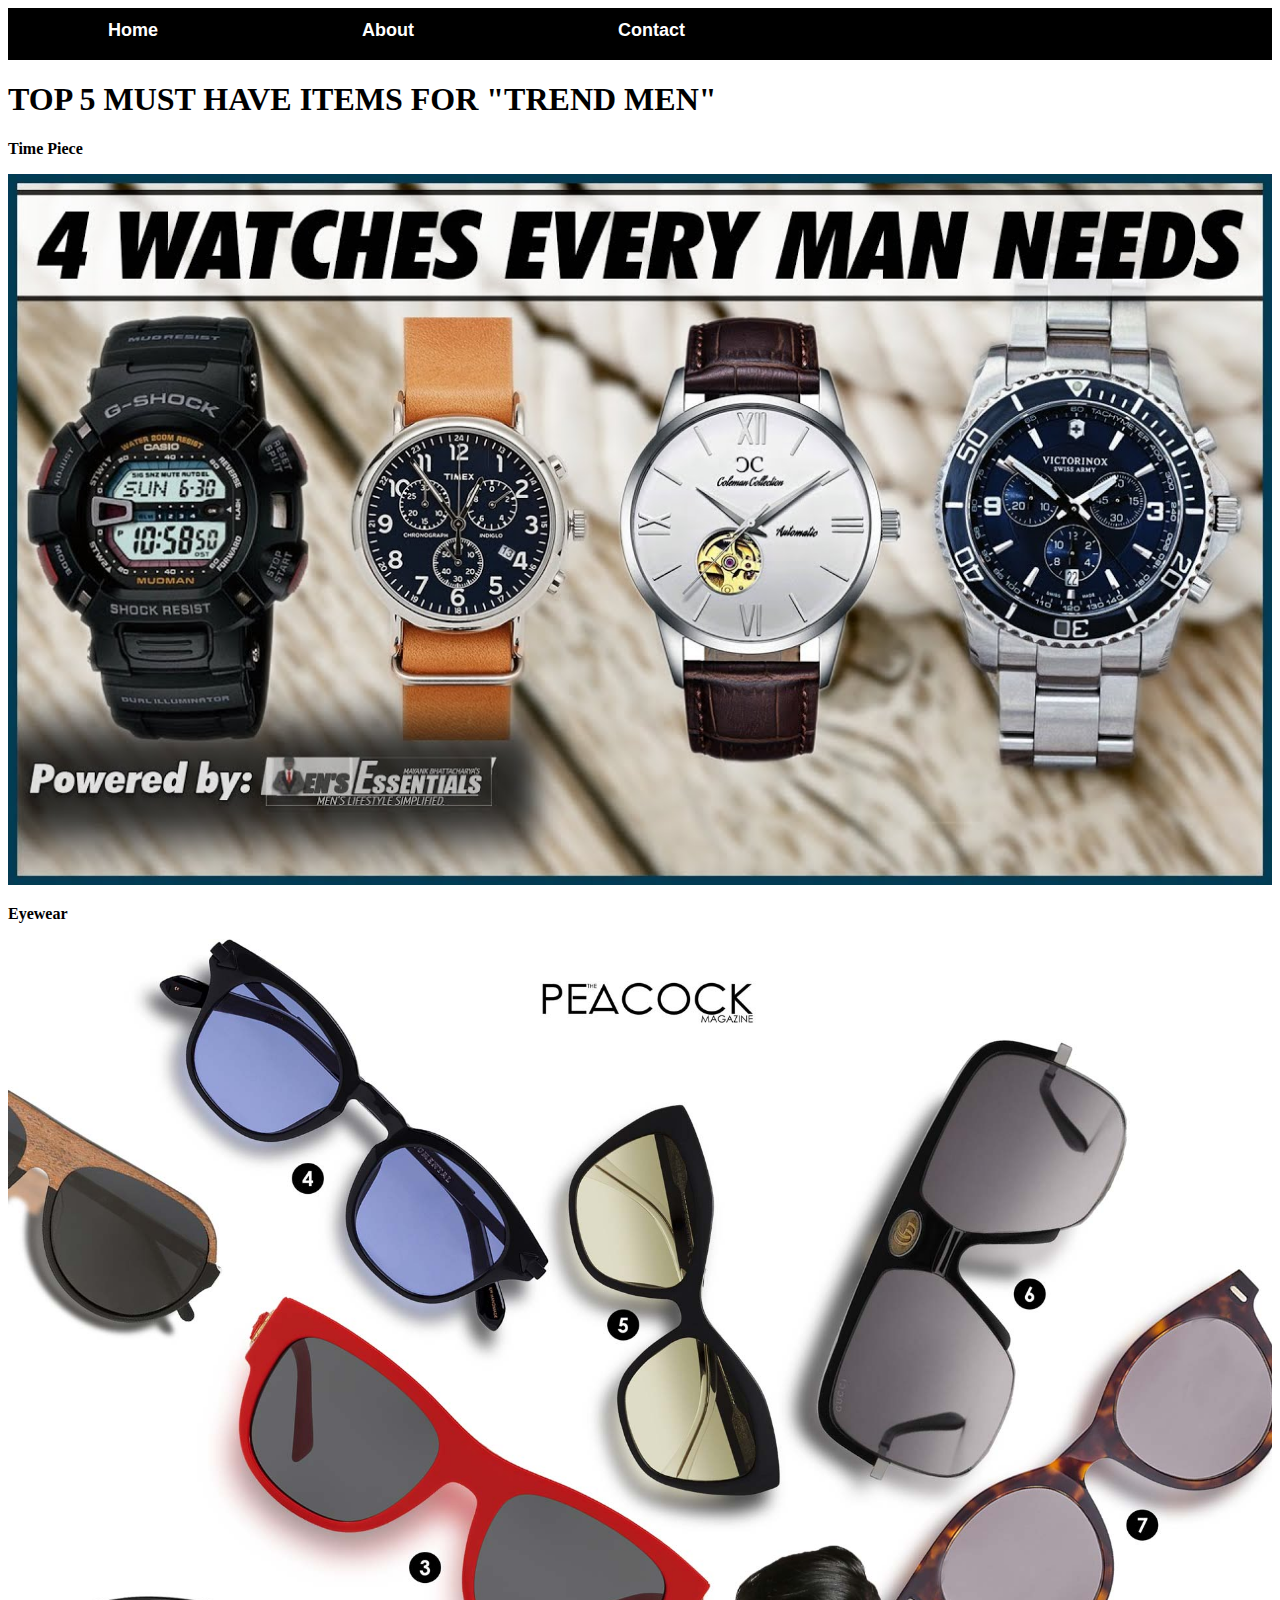
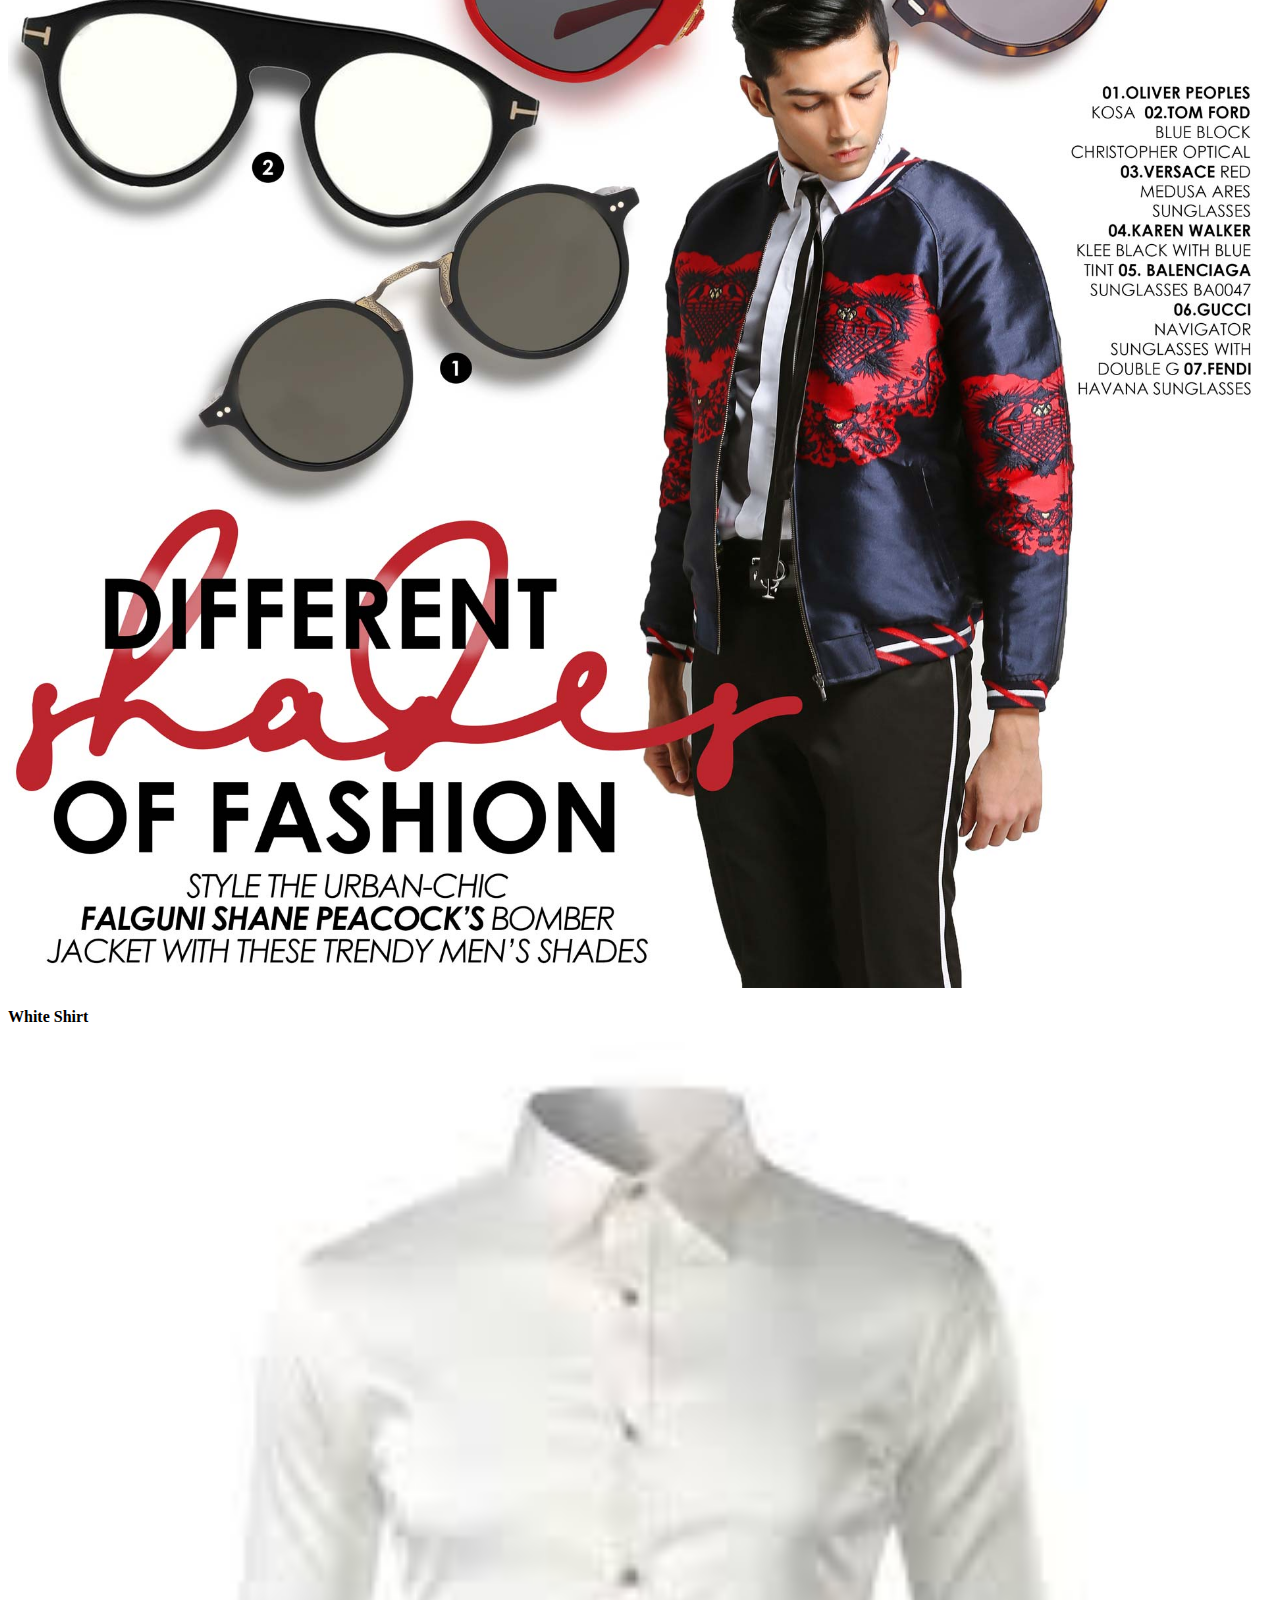
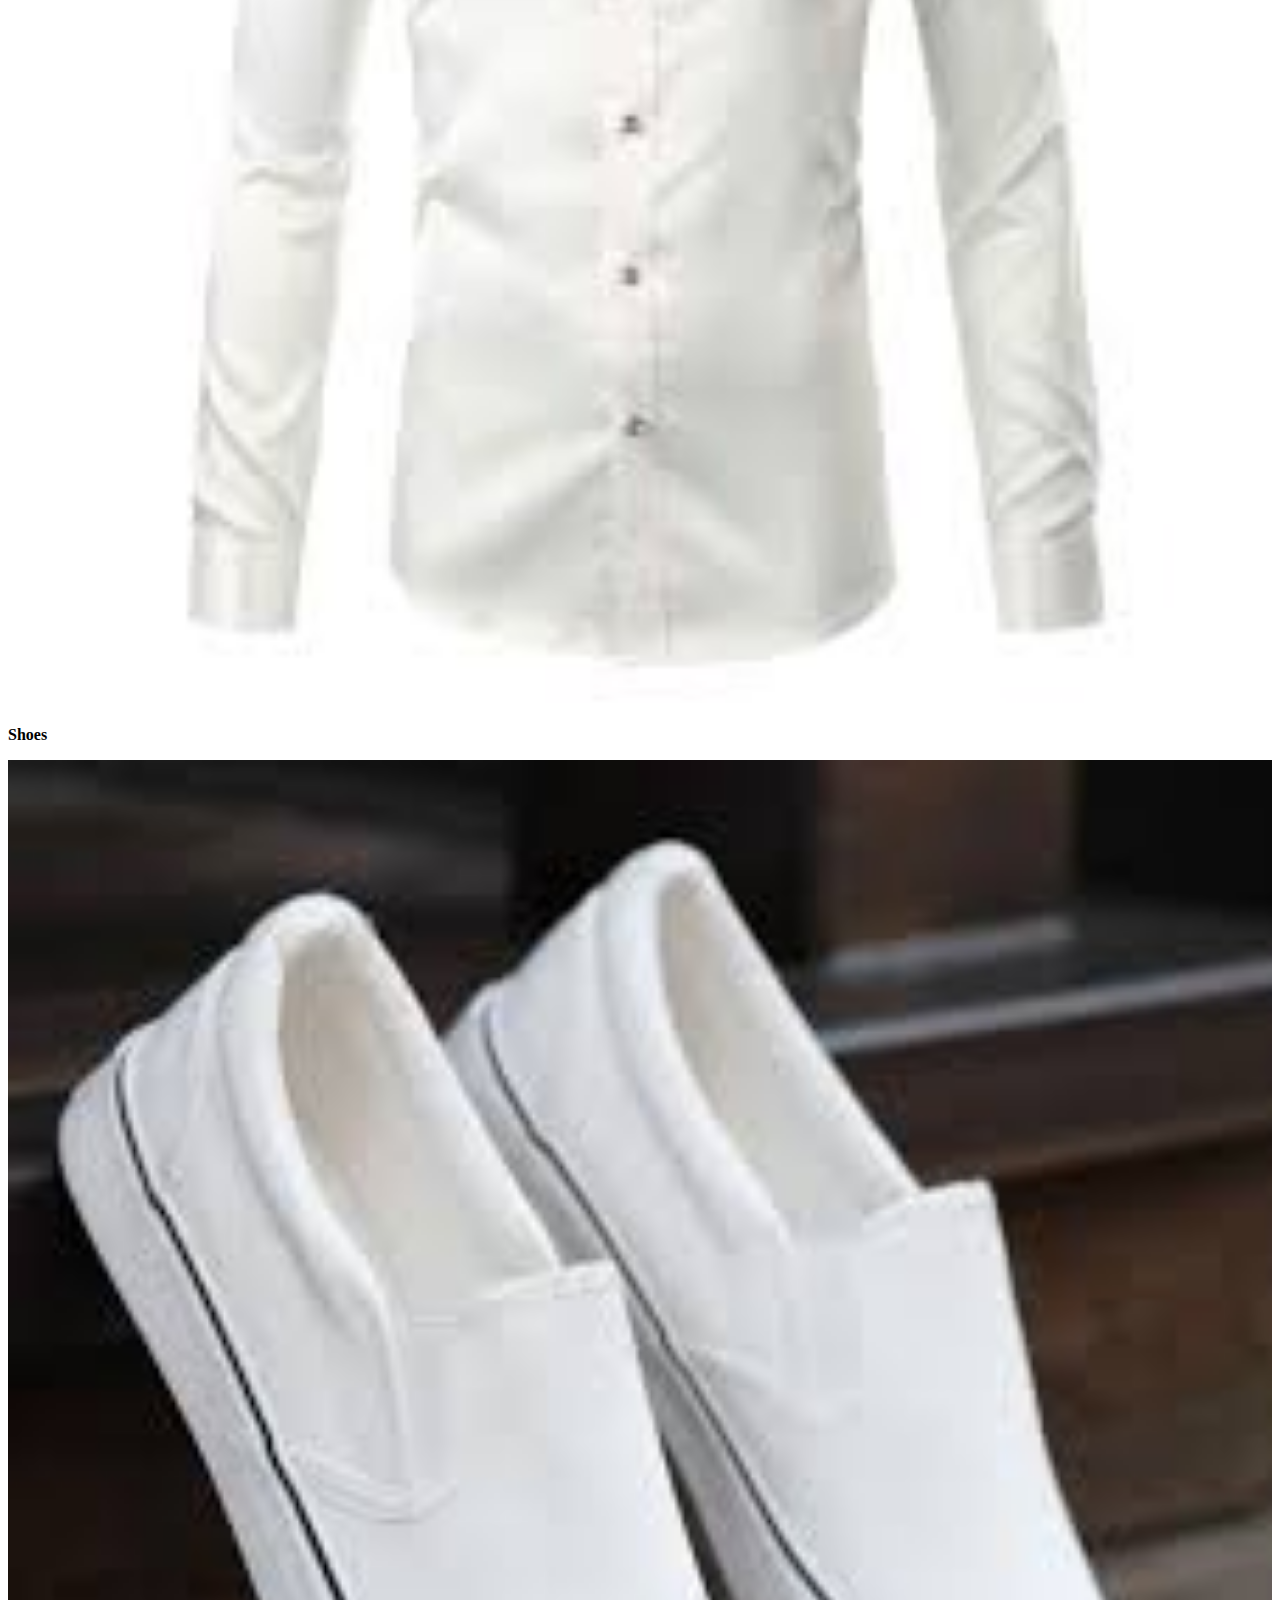
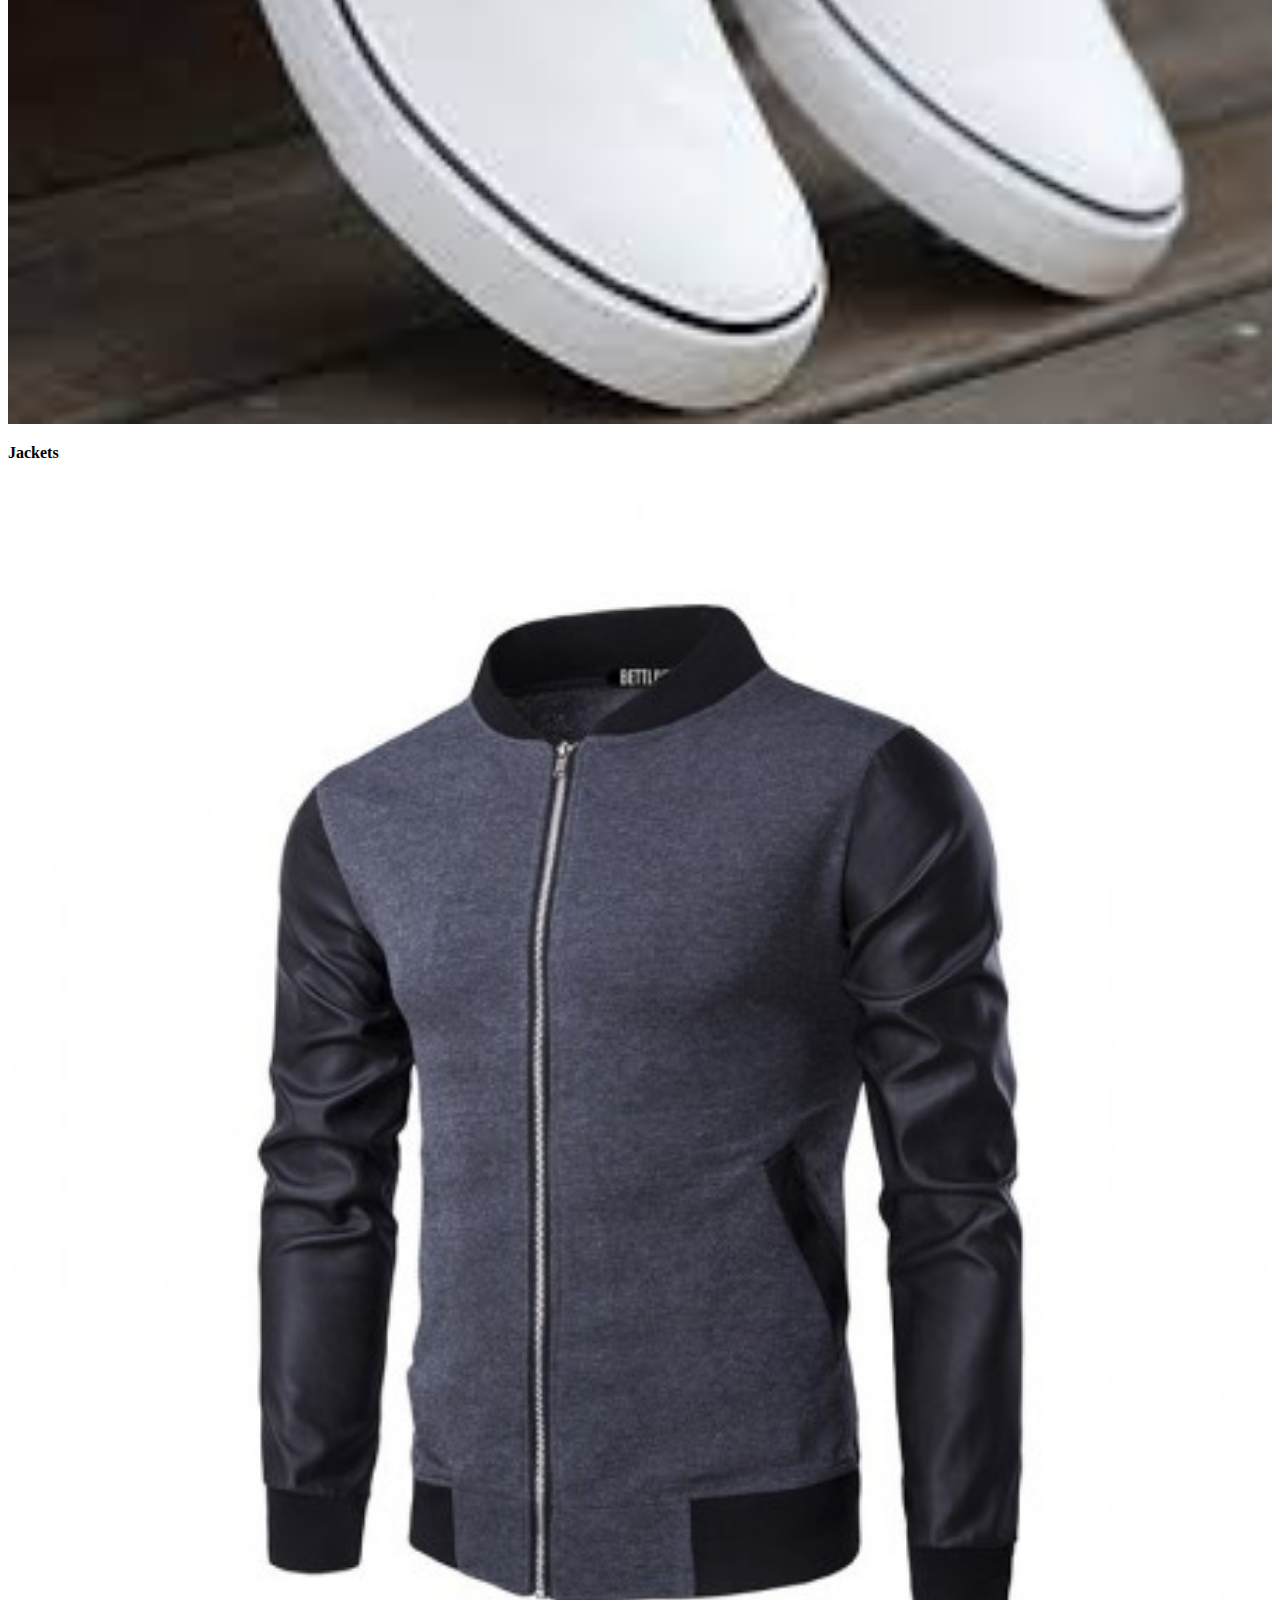
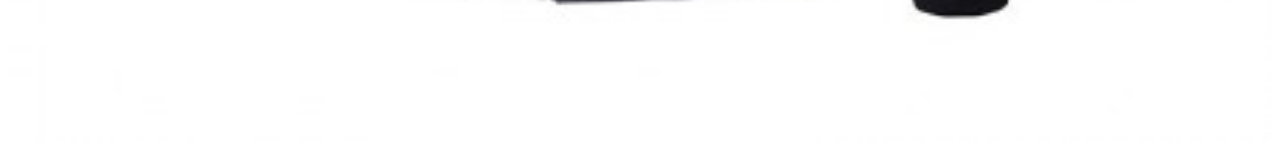
<file: index.html>
<!DOCTYPE html>
<html>
    <head>
        <link rel="stylesheet" href="style.css">
    </head>
    <body>
        <div id="menu">
            <link rel="index.html"><a href="index.html">Home</a>
            <link rel="about.html"><a href="about.html">About</a>
            <link rel="contact.html"><a href="contact.html">Contact</a>
        </div>
        <h1>TOP 5 MUST HAVE ITEMS FOR "TREND MEN"</h1>
        
        <div class="gallery">
        <p><b>Time Piece</b><p>
            <a href="timepiece.html"><img src="images/watches%20every%20man%20needs.jpg" height="250"/></a>
        <p><b>Eyewear</b></p>
            <a href="eyewear.html"><img src="images/shades.jpg"/></a>
        <p><b>White Shirt</b></p>
            <a href="whiteshirt.html"><img src="images/white%20shirt1.jpg"/></a>
        <p><b>Shoes</b></p>
            <a href="shoes.html"><img src="images/shoes%20casual.jpg"/></a>
        <p><b>Jackets</b></p>
            <a href="jacket.html"><img src="images/jacket%20casual.jpg"/></a>
        
        </div>
    </body>
</html>
</file>
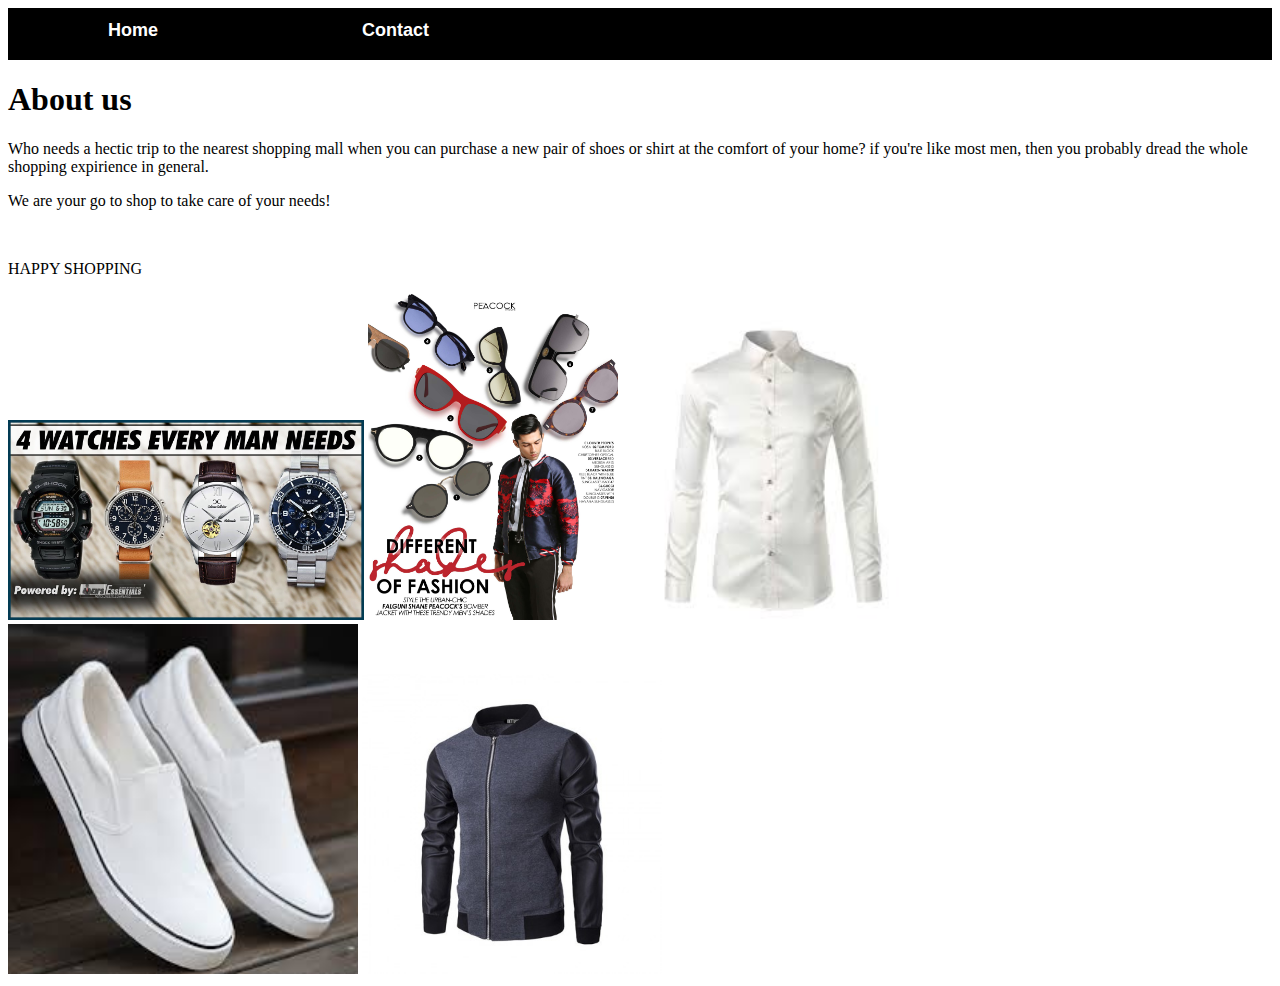
<file: about.html>
<!DOCTYPE html>
<html>
    <head>
        <link rel="stylesheet" href="style.css">
    </head>
    <body>
        <div id="menu">
            <a href="index.html">Home</a>
            <a href="contact.html">Contact</a> 
        </div>
        <h1>About us</h1>
        <p>Who needs a hectic trip to the nearest shopping mall when you can purchase a new pair of shoes or shirt at the comfort of your home? if you're like most men, then you probably dread the whole shopping expirience in general.</p>
        <p>We are your go to shop to take care of your needs!</p>
        <br>
        <p> HAPPY SHOPPING </p>
        
            <a href="timepiece.html"><img src="images/watches%20every%20man%20needs.jpg" height=200;/></a> <a href="eyewear.html"><img src="images/shades.jpg" width=250;/></a>
        
            <a href="whiteshirt.html"><img src="images/white%20shirt1.jpg" height=300;/></a> <a href="shoes.html"><img src="images/shoes%20casual.jpg" height=350;/></a>
        
            <a href="jacket.html"><img src="images/jacket%20casual.jpg" height=300;/></a>
    
    </body>
</html>
</file>
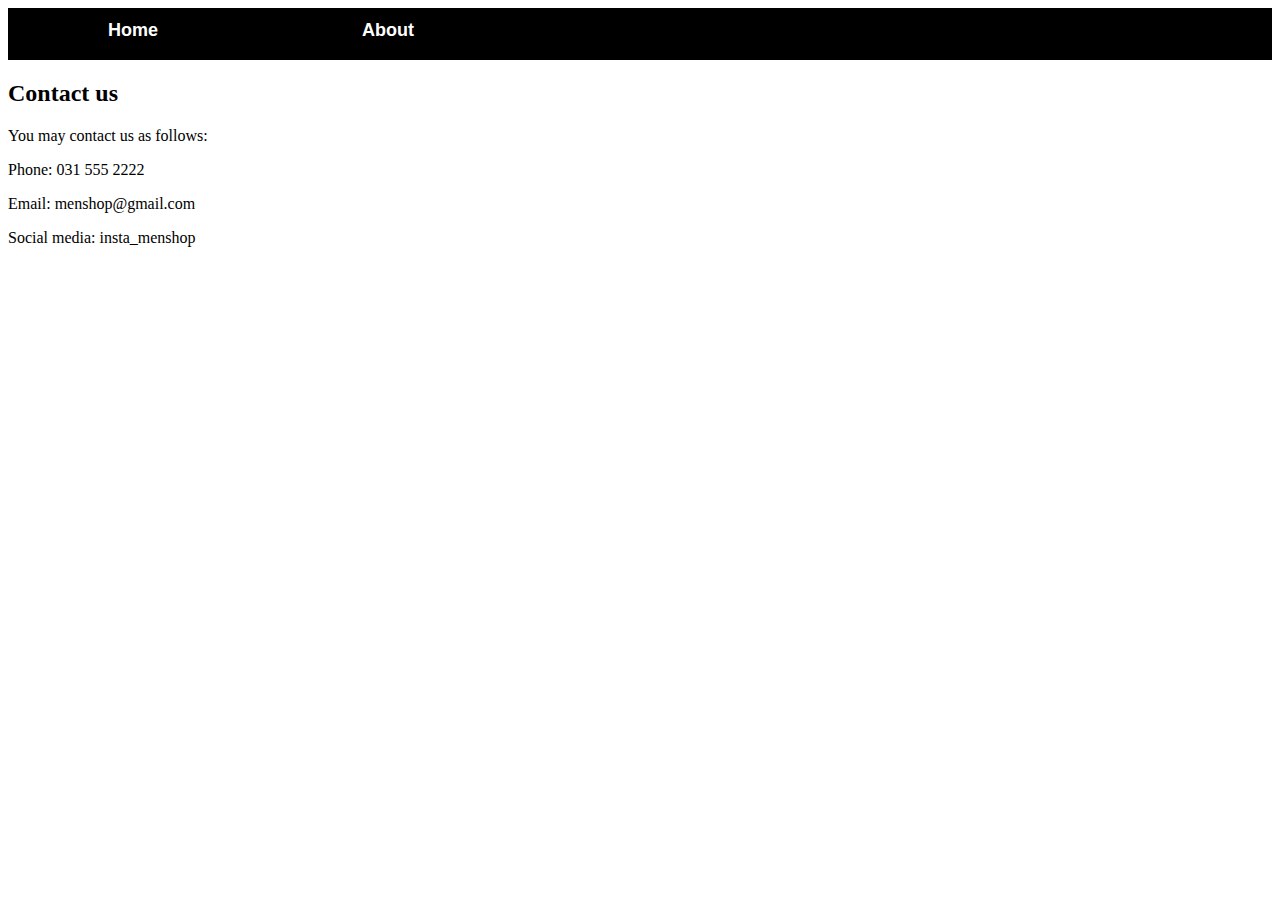
<file: contact.html>
<!DOCTYPE html>
<html>
    <head>
        <link rel="stylesheet" href="style.css">
    </head>
    <body>
        <div id="menu">
            <a href="index.html">Home</a>
            <a href="about.html">About</a>
            
        </div>
        <h2>Contact us</h2>
        <p>You may contact us as follows:</p>
        <p>Phone: 031 555 2222</p>
        <p>Email: menshop@gmail.com</p>
        <p>Social media: insta_menshop</p>
    
    </body>
</html>
</file>
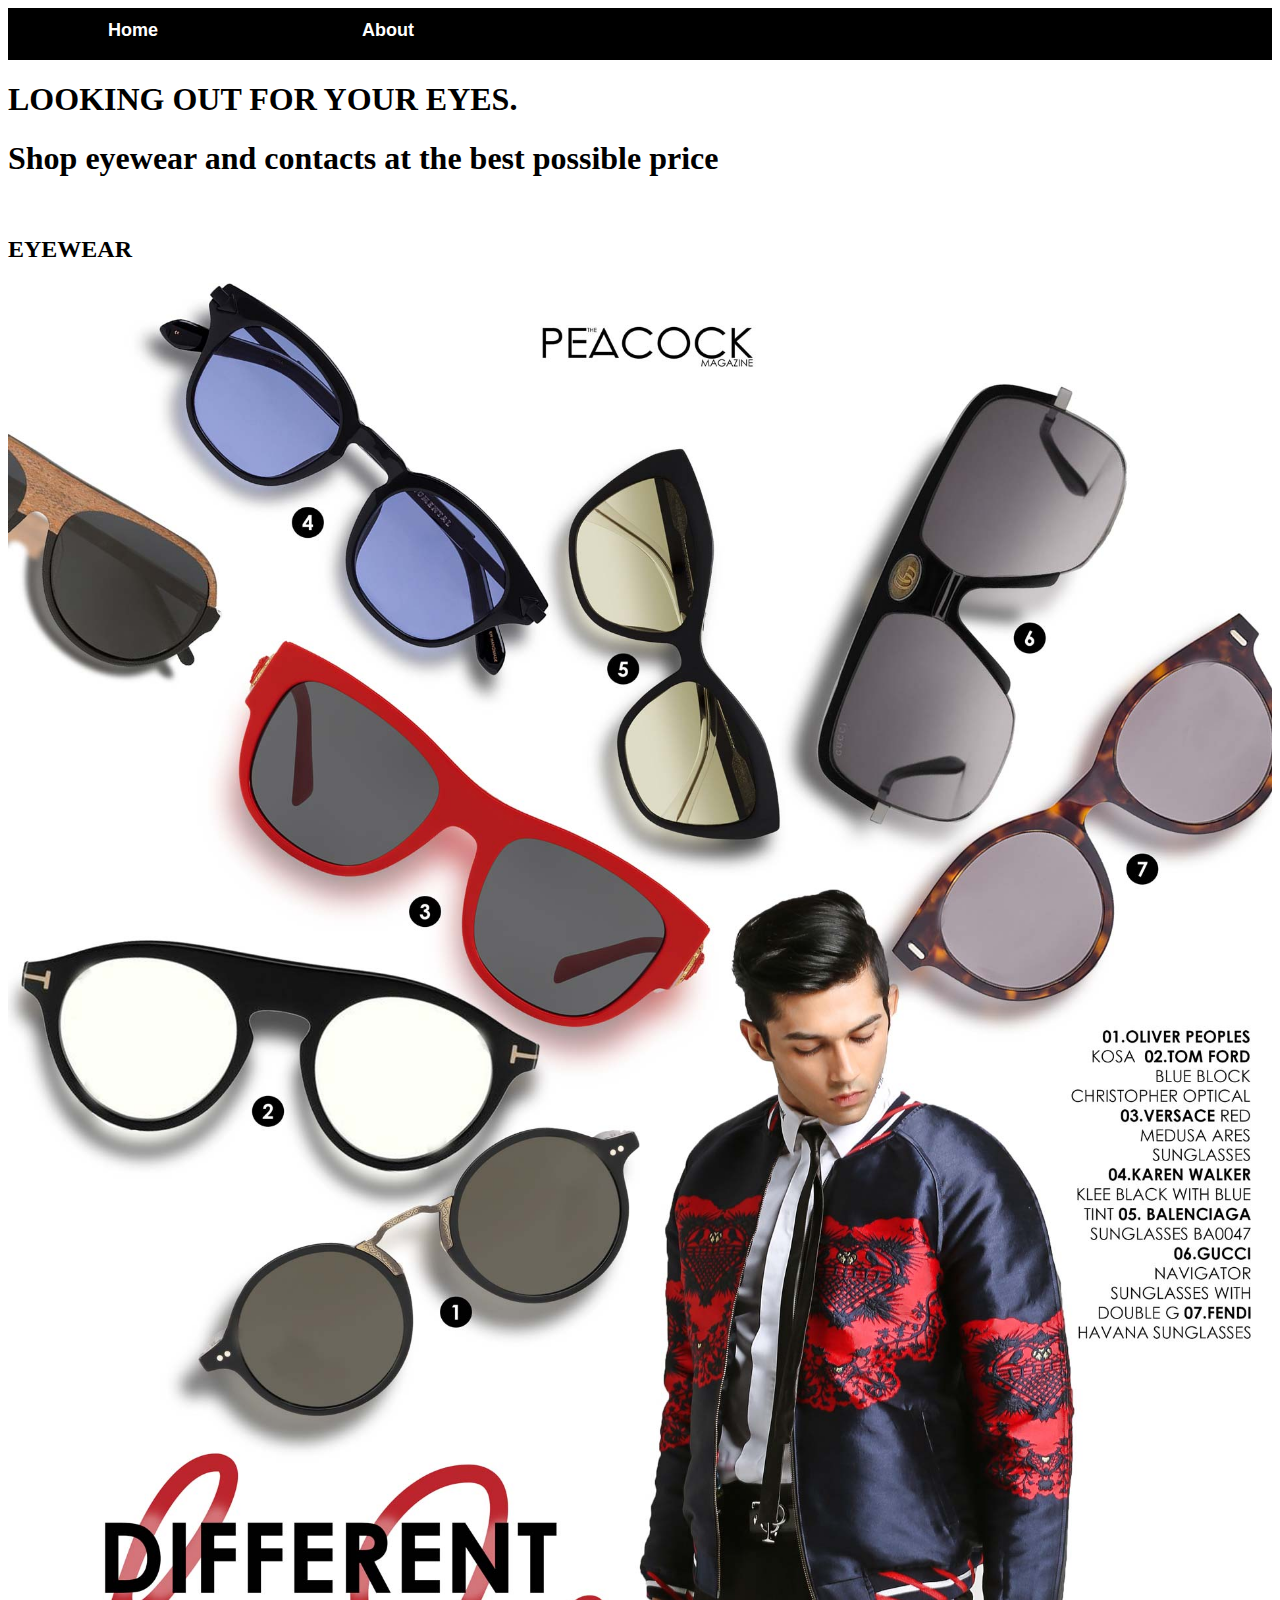
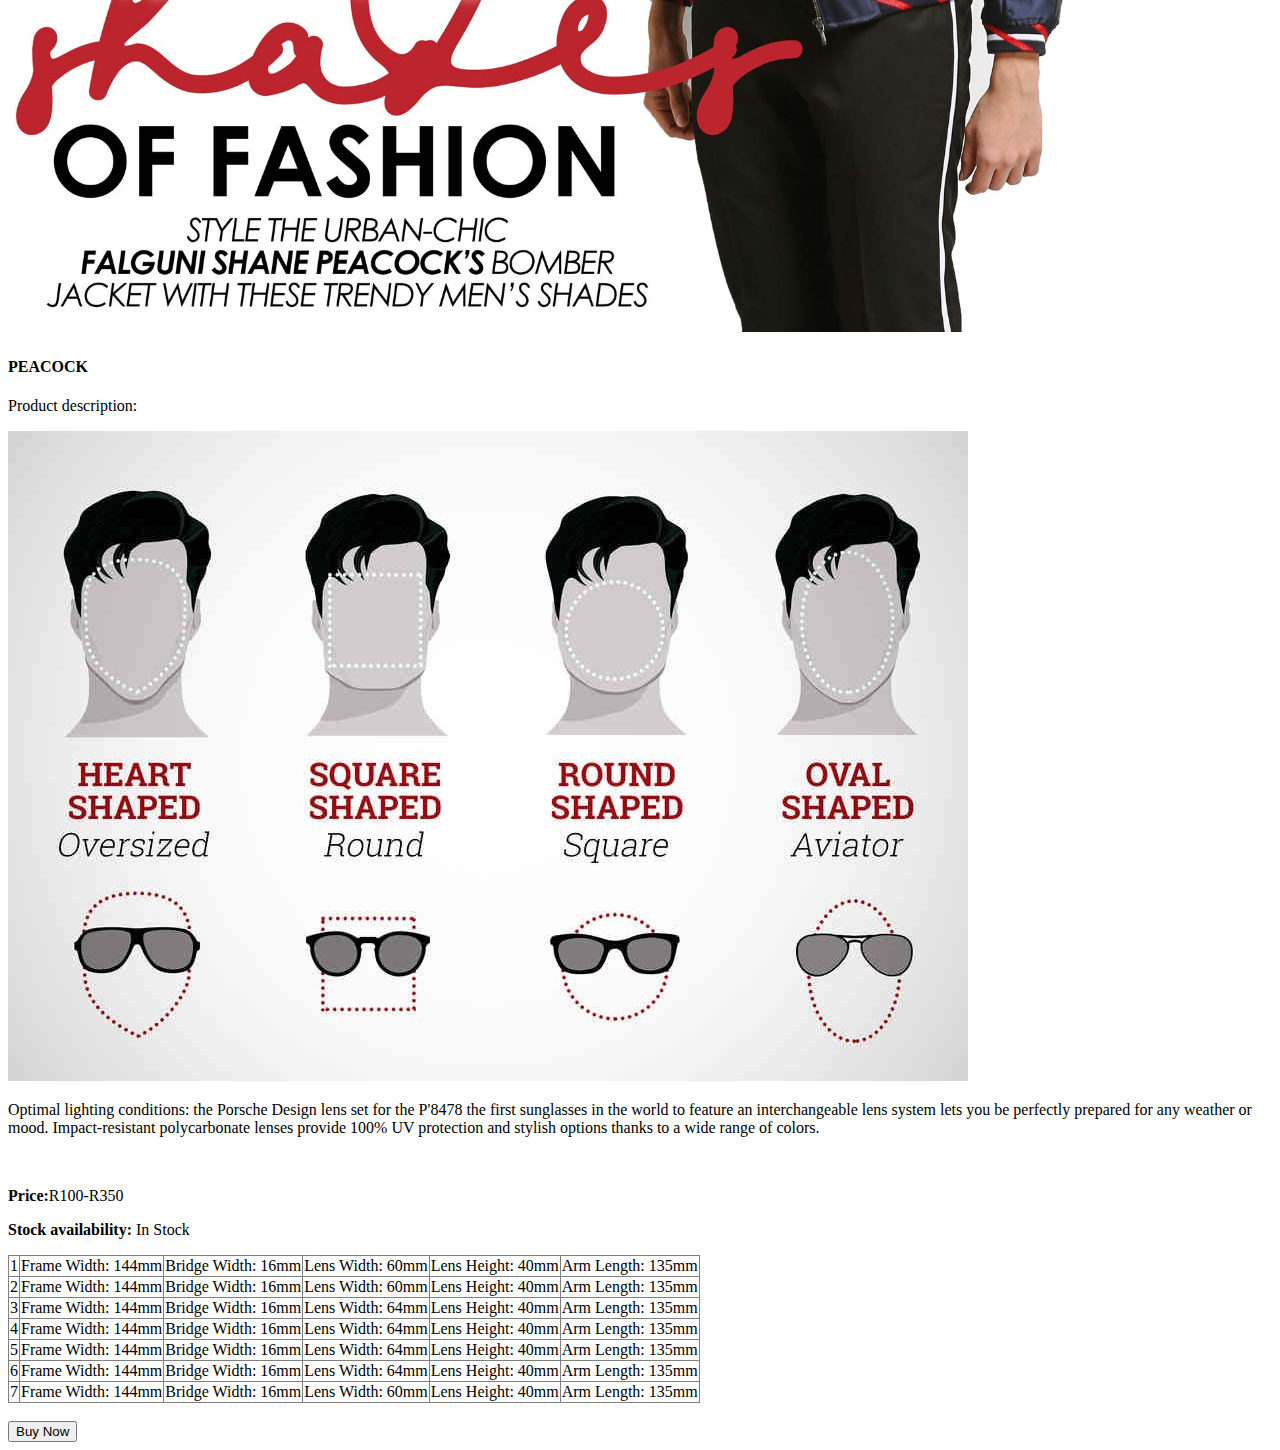
<file: eyewear.html>
<!DOCTYPE html>
<html>
    <head>
        <link rel="stylesheet" href="style.css">
    </head>
    <body>
        <div id="menu">
            <a href="index.html">Home</a>
            <a href="about.html">About</a>
        </div>
        <h1>LOOKING OUT FOR YOUR EYES.</h1>
            
        <h1>Shop eyewear and contacts at the best possible price</h1>
        <br>
        <h2>EYEWEAR</h2>
        <div class="gallery">
            <img src="images/shades.jpg"/>
        </div>
        <h4><b>PEACOCK</b></h4>
        <p>Product description: </p>
        <img src="images/eyewear%20shapes.jpg" />
        <p>Optimal lighting conditions: the Porsche Design lens set for the P'8478 the first sunglasses in the world to feature an interchangeable lens system lets you be perfectly prepared for any weather or mood.

        Impact-resistant polycarbonate lenses provide 100% UV protection and stylish options thanks to a wide range of colors.</p>
        <br>
        <p><b>Price:</b>R100-R350</p>
        <p><b>Stock availability:</b> In Stock</p>
        <table border="1">
            <tr>
                <td>1</td>
                <td>Frame Width: 144mm </td>
                <td>Bridge Width: 16mm </td>
                <td>Lens Width: 60mm </td>
                <td>Lens Height: 40mm </td>
                <td>Arm Length: 135mm </td>
            </tr>
            
            <tr>
                <td>2</td>
                <td>Frame Width: 144mm </td>
                <td>Bridge Width: 16mm </td>
                <td>Lens Width: 60mm  </td>
                <td>Lens Height: 40mm </td>
                <td>Arm Length: 135mm </td>
            </tr>
            
            <tr>
                <td>3</td>
                <td>Frame Width: 144mm </td>
                <td>Bridge Width: 16mm </td>
                <td>Lens Width: 64mm </td>
                <td>Lens Height: 40mm </td>
                <td>Arm Length: 135mm </td>
            </tr>
            
            <tr>
                <td>4</td>
                <td>Frame Width: 144mm </td>
                <td>Bridge Width: 16mm </td>
                <td>Lens Width:  64mm </td>
                <td>Lens Height: 40mm </td>
                <td>Arm Length: 135mm </td>
            </tr>
            
            <tr>
                <td>5</td>
                <td>Frame Width: 144mm </td>
                <td>Bridge Width: 16mm </td>
                <td>Lens Width:  64mm </td>
                <td>Lens Height: 40mm </td>
                <td>Arm Length: 135mm </td>
            </tr>
            
            <tr>
                <td>6</td>
                <td>Frame Width: 144mm </td>
                <td>Bridge Width: 16mm </td>
                <td>Lens Width:  64mm </td>
                <td>Lens Height: 40mm </td>
                <td>Arm Length: 135mm </td>
            </tr>
            
            <tr>
                <td>7</td>
                <td>Frame Width: 144mm </td>
                <td>Bridge Width: 16mm </td>
                <td>Lens Width: 60mm  </td>
                <td>Lens Height: 40mm </td>
                <td>Arm Length: 135mm </td>
            </tr>
        </table>
        <br>
        <div>
            <button type="submit">Buy Now</button>
        </div>
    </body>
</html>
</file>
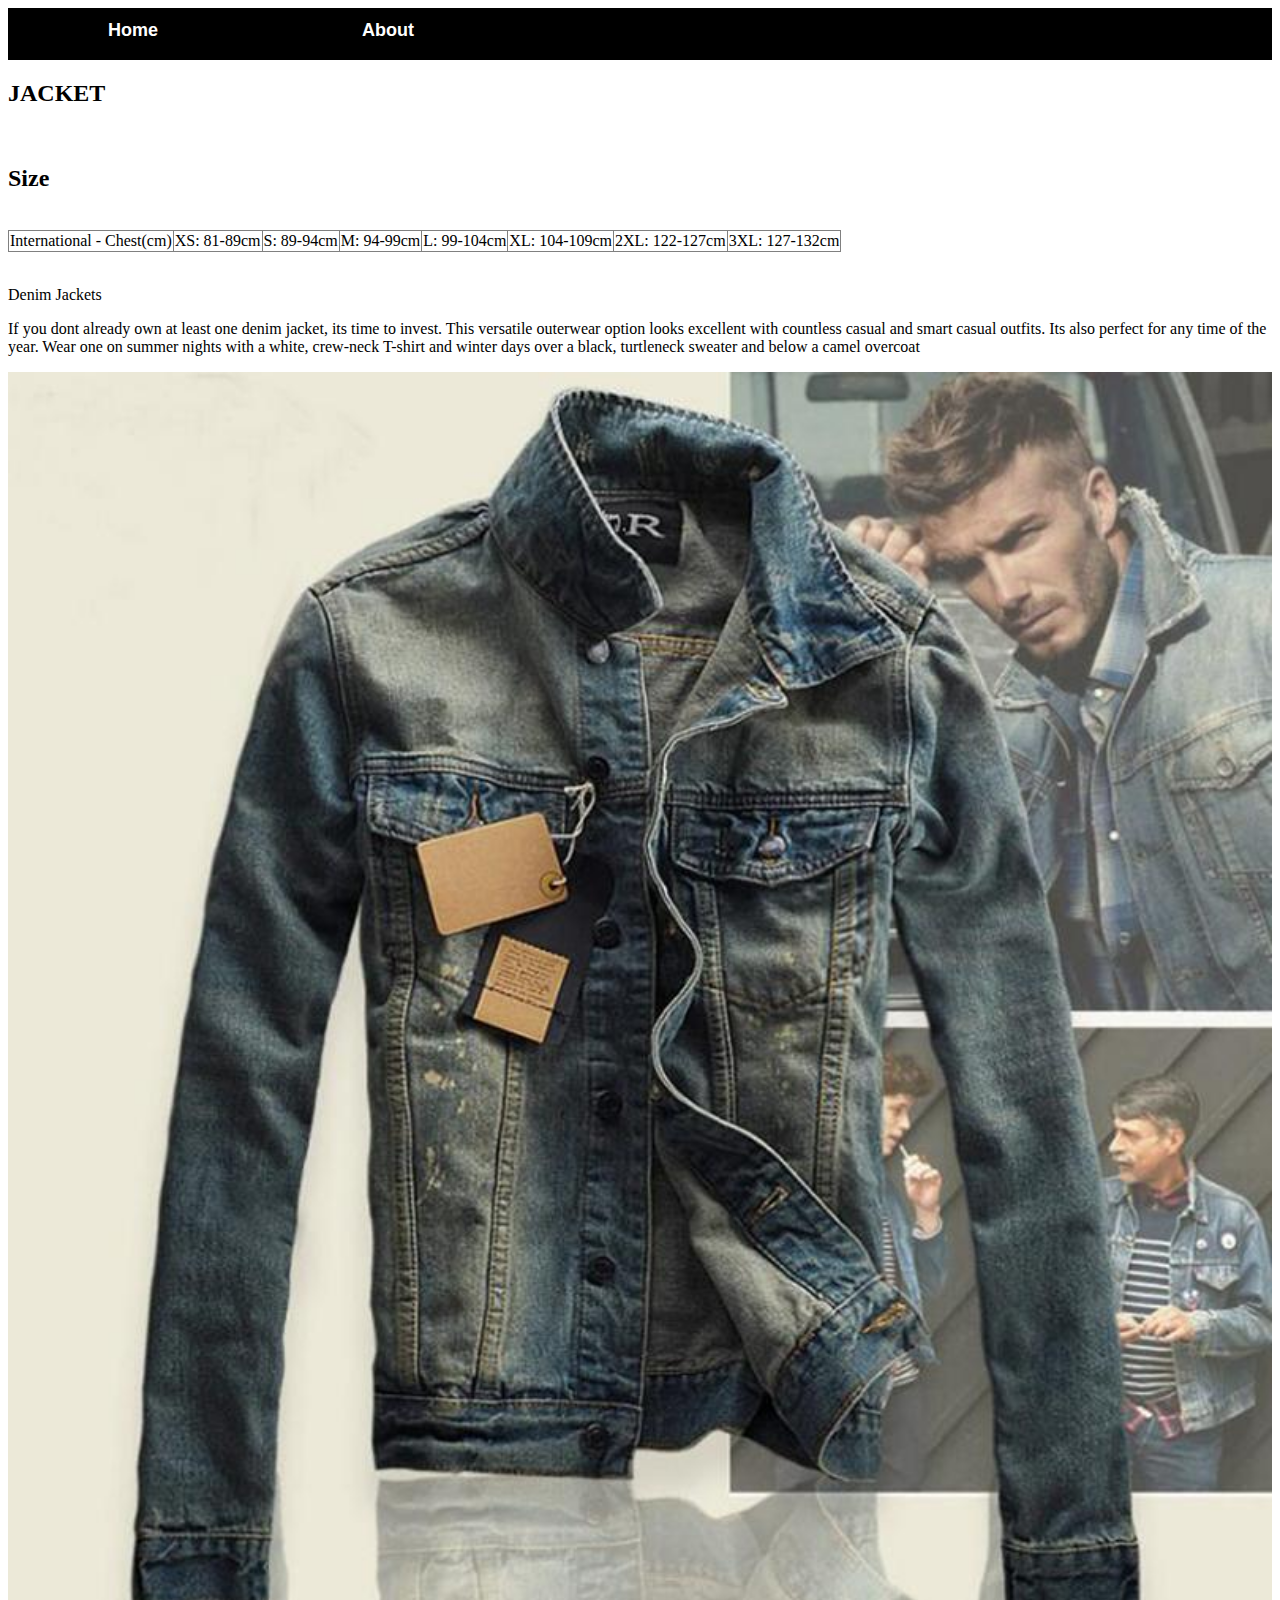
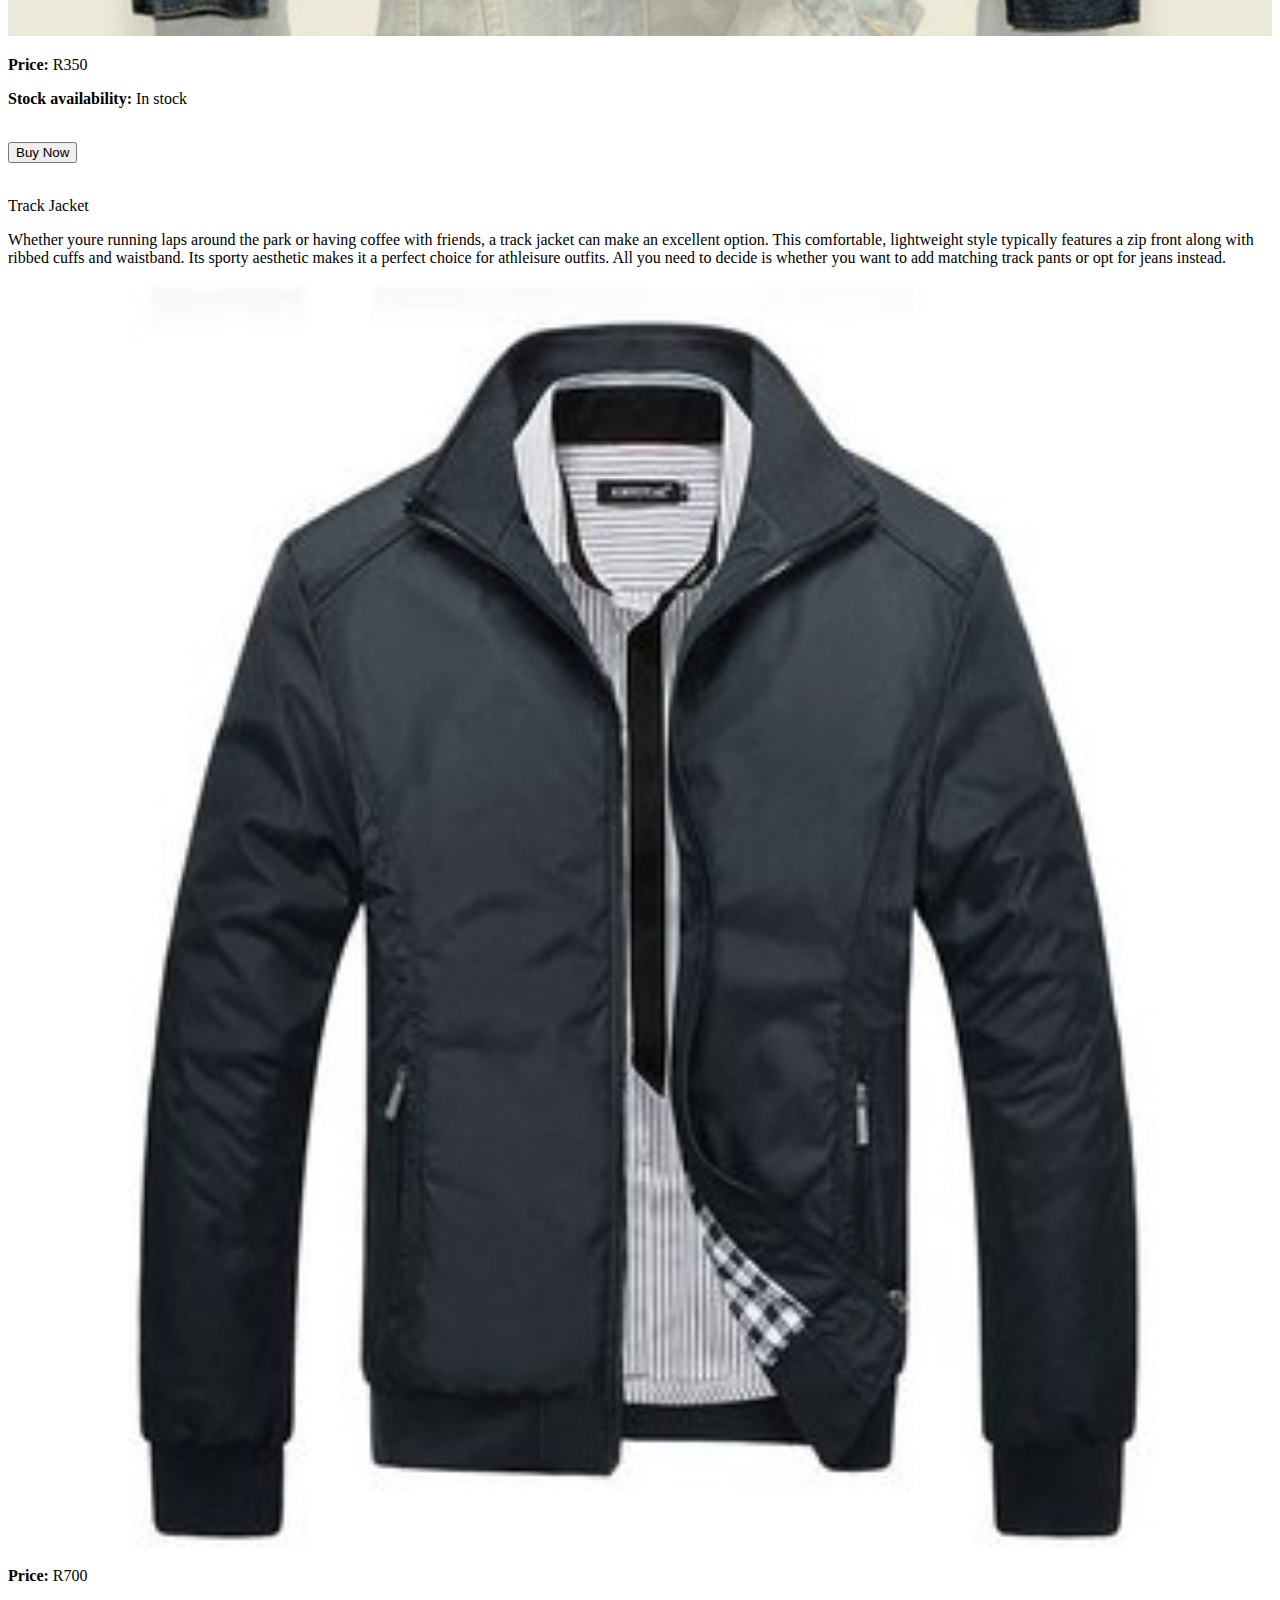
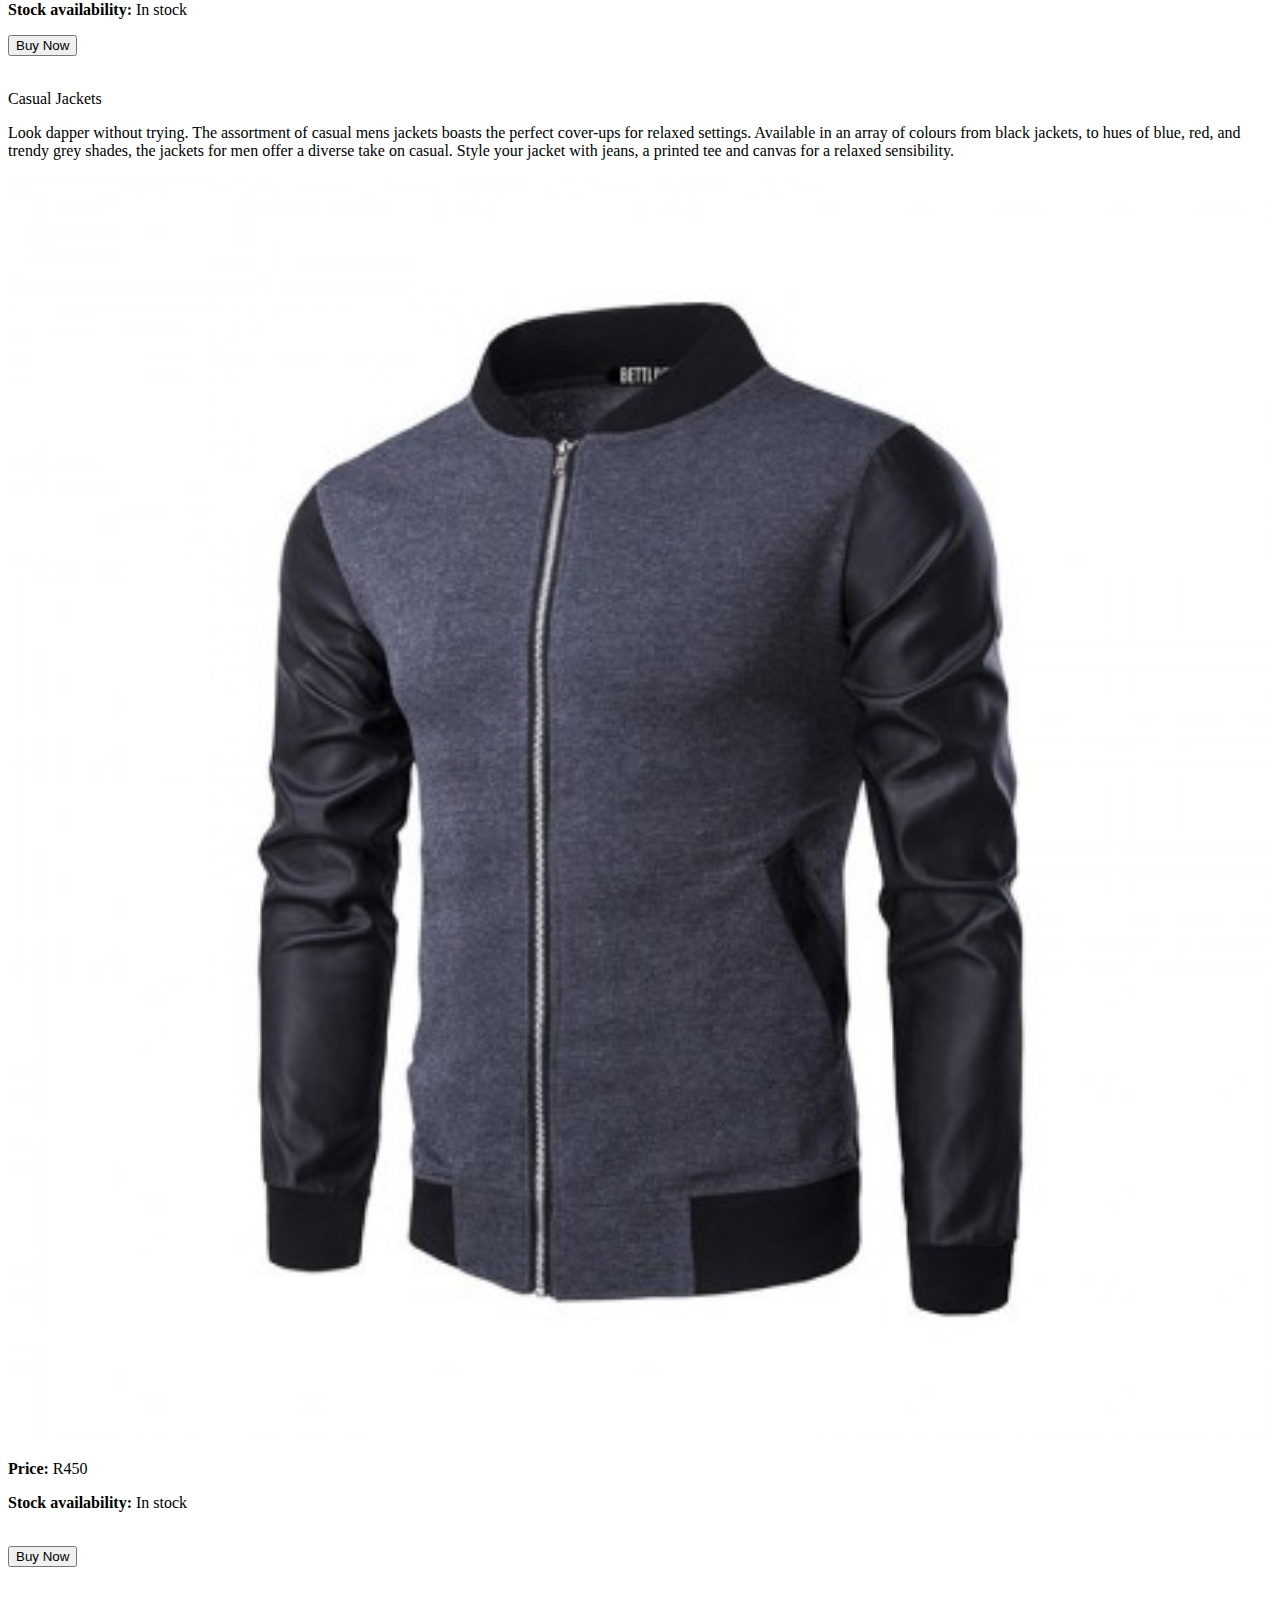
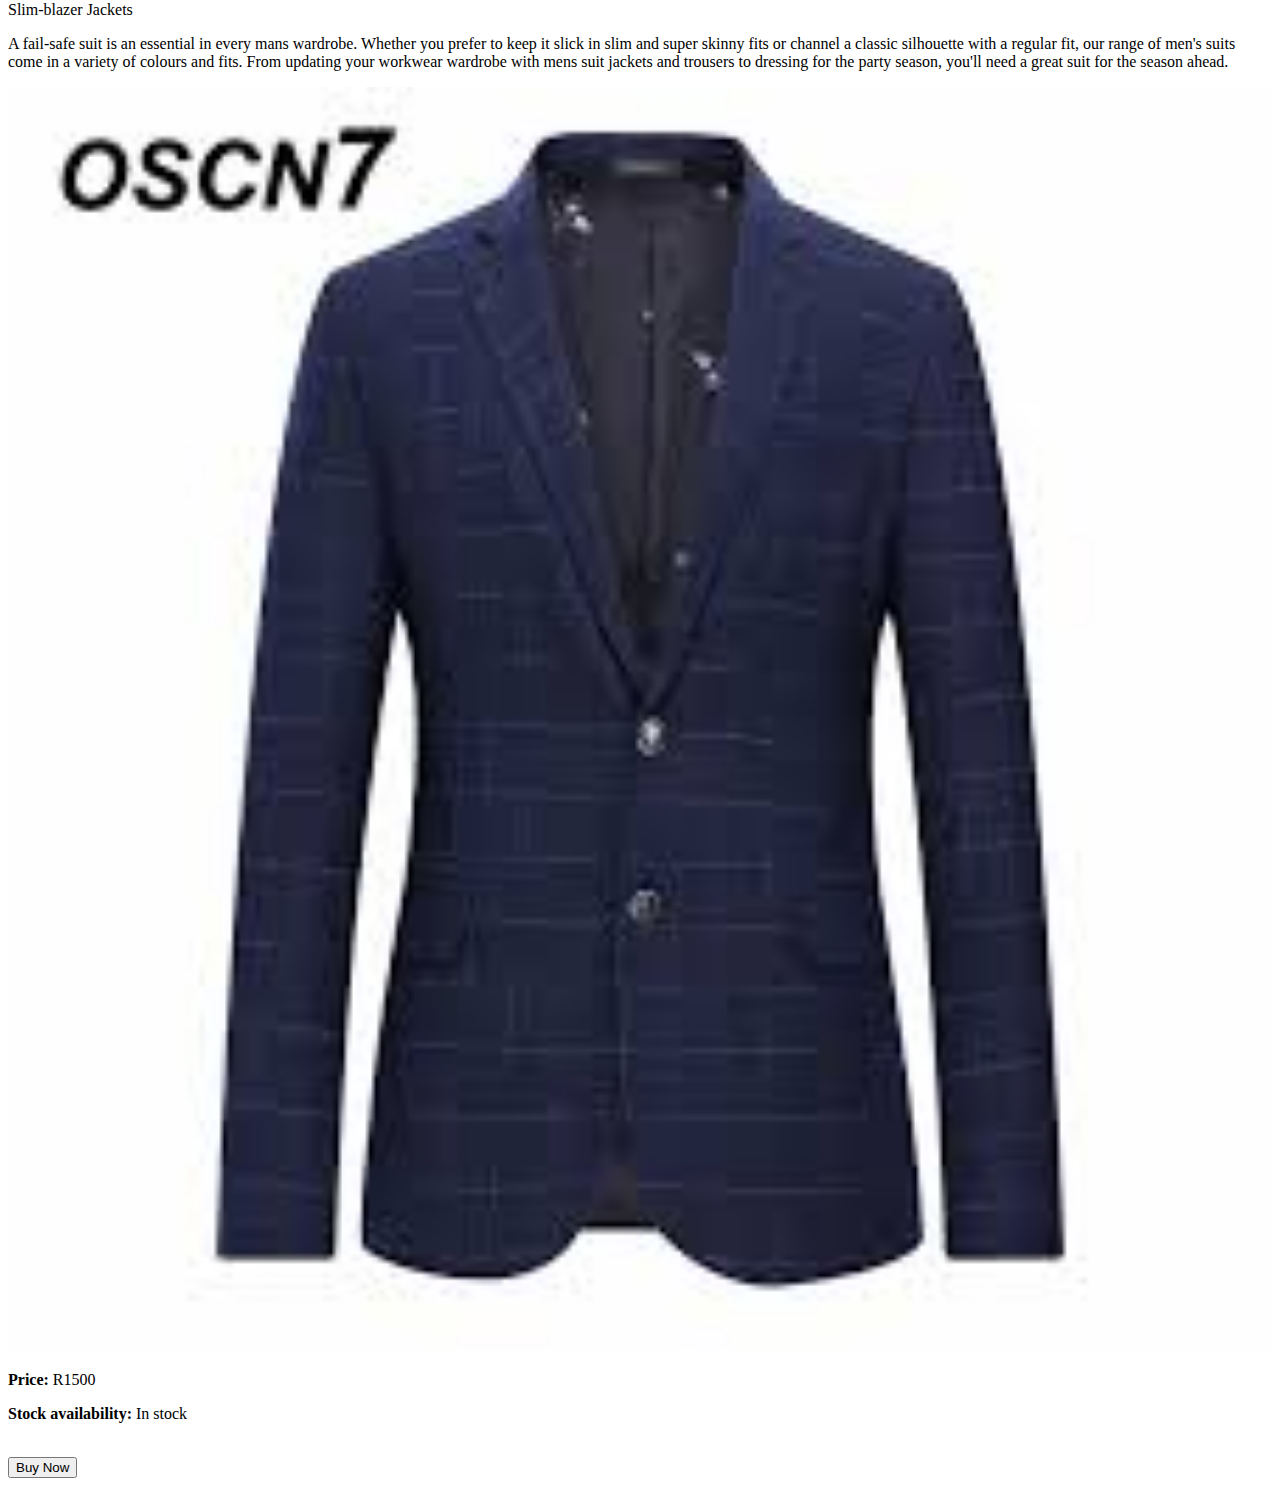
<file: jacket.html>
<!DOCTYPE html>
<html>
    <head>
        <link rel="stylesheet" href="style.css">
    </head>
    <body>
        <div id="menu">
            <a href="index.html">Home</a>
            <a href="about.html">About</a>
            
        </div>
        <h2>JACKET</h2>
        <br>
        <h2>Size</h2>
        <br>
        <table border="1">
            <tr>
                <td>International - Chest(cm)</td>
                <td>XS: 81-89cm </td>
                <td>S: 89-94cm </td>
                <td>M: 94-99cm </td>
                <td>L: 99-104cm </td>
                <td>XL: 104-109cm </td>
                <td>2XL: 122-127cm </td>
                <td>3XL: 127-132cm </td>
            </tr>
        </table>
        <br>
        <p>Denim Jackets</p>
        <p>If you dont already own at least one denim jacket, its time to invest. This versatile outerwear option looks excellent with countless casual and smart casual outfits. Its also perfect for any time of the year. Wear one on summer nights with a white, crew-neck T-shirt and winter days over a black, turtleneck sweater and below a camel overcoat</p>
        <div class="gallery">
            <img src="images/jacket%20denim.jpg"  />
        </div>
        <p><b>Price:</b> R350</p>
        <p><b>Stock availability:</b> In stock</p>
        <br>
        <div>
            <button type="submit">Buy Now</button>
        </div>
        <br>
        <p>Track Jacket</p>
        <p>Whether youre running laps around the park or having coffee with friends, a track jacket can make an excellent option. This comfortable, lightweight style typically features a zip front along with ribbed cuffs and waistband. Its sporty aesthetic makes it a perfect choice for athleisure outfits. All you need to decide is whether you want to add matching track pants or opt for jeans instead.</p>
        <div class="gallery">
            <img src="images/jacket%20windproof.jpg" />
        </div>
        <p><b>Price:</b> R700</p>
        <p><b>Stock availability:</b> In stock</p>
          <div>
            <button type="submit">Buy Now</button>
        </div>
        <br>
        <p>Casual Jackets</p>
        <p>Look dapper without trying. The assortment of casual mens jackets boasts the perfect cover-ups for relaxed settings. Available in an array of colours from black jackets, to hues of blue, red, and trendy grey shades, the jackets for men offer a diverse take on casual. Style your jacket with jeans, a printed tee and canvas for a relaxed sensibility. </p>
        <div class="gallery">
            <img src="images/jacket%20casual.jpg" />
        </div>
        <p><b>Price:</b> R450</p>
        <p><b>Stock availability:</b> In stock</p>
        <br>
        <div>
            <button type="submit">Buy Now</button>
        </div>
        <br>
         <p>Slim-blazer Jackets</p>
        <p>A fail-safe suit is an essential in every mans wardrobe. Whether you prefer to keep it slick in slim and super skinny fits or channel a classic silhouette with a regular fit, our range of men's suits come in a variety of colours and fits. From updating your workwear wardrobe with mens suit jackets and trousers to dressing for the party season, you'll need a great suit for the season ahead. </p>
        <div class="gallery">
            <img src="images/jacket%20slim%20blazer.jpg" />
        </div>
        <p><b>Price:</b> R1500</p>
        <p><b>Stock availability:</b> In stock</p>
        <br>
        <div>
            <button type="submit">Buy Now</button>
        </div>
    </body>
</html>
</file>
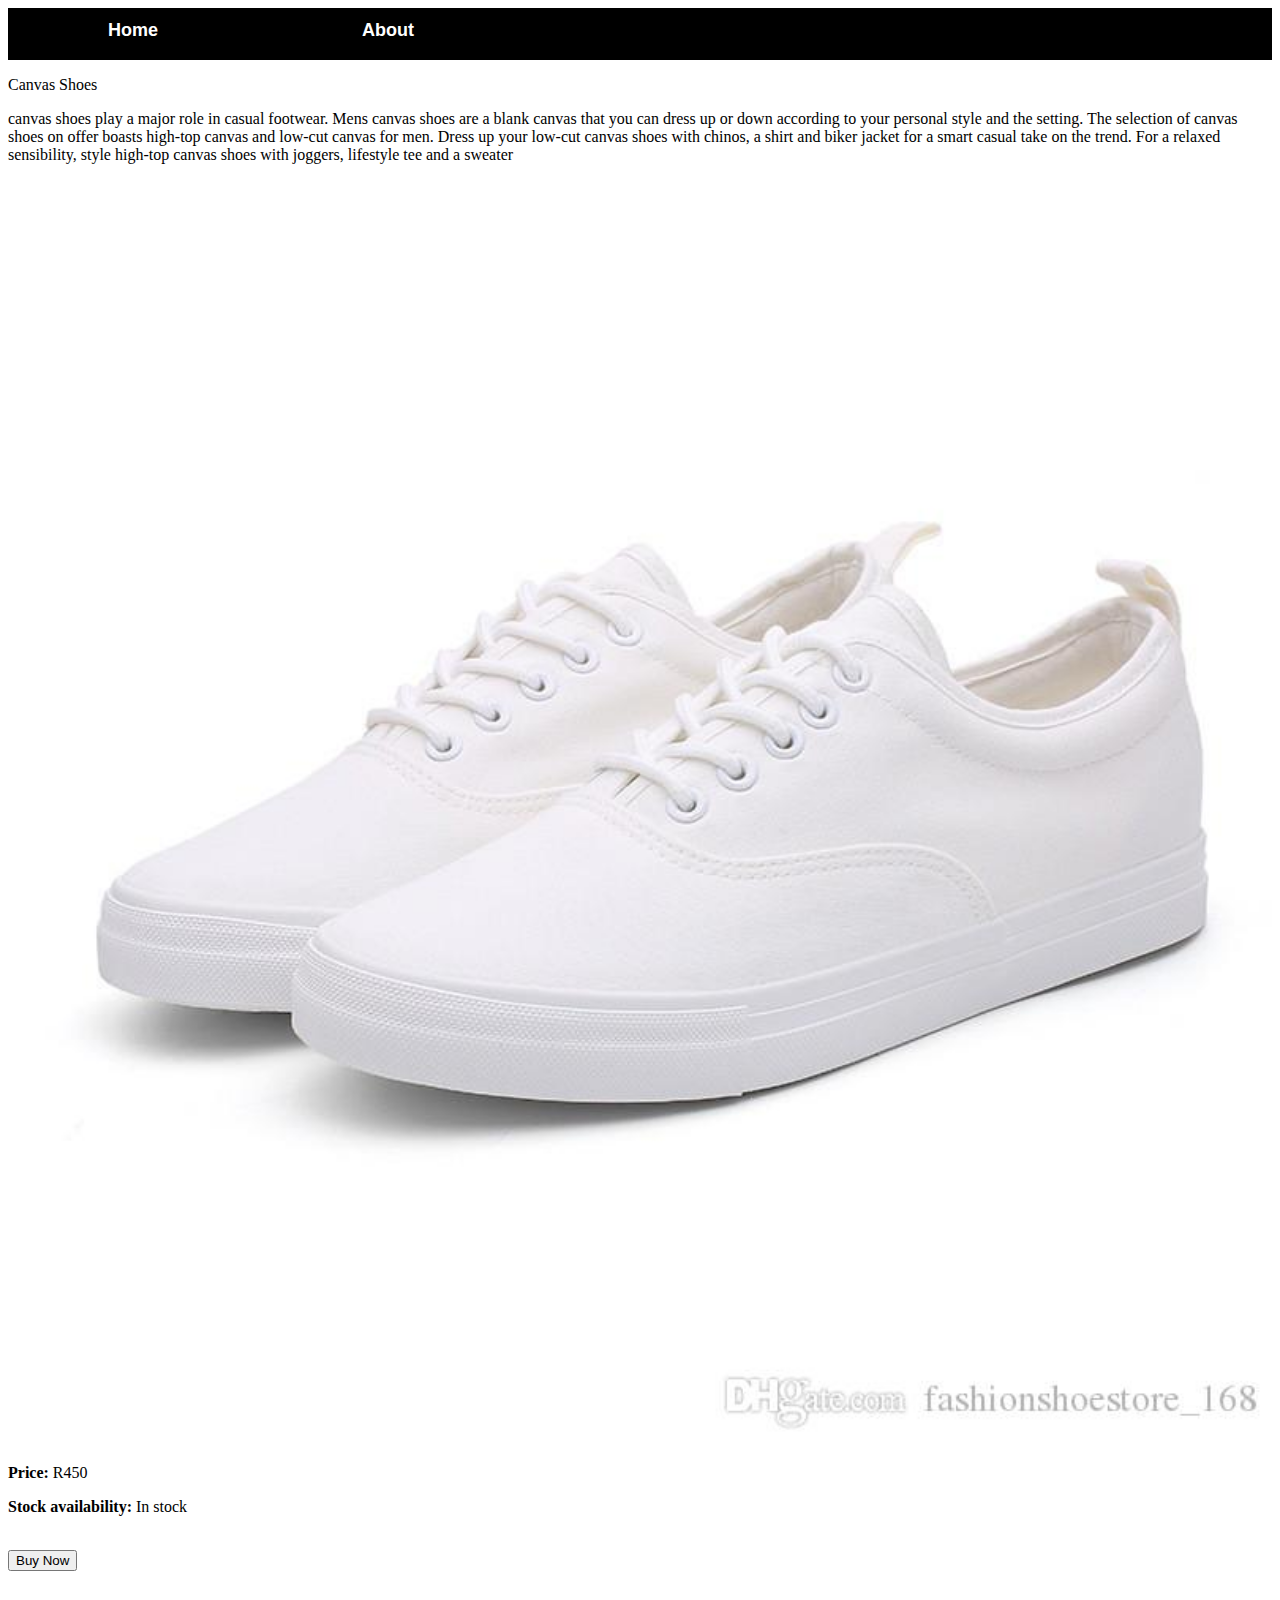
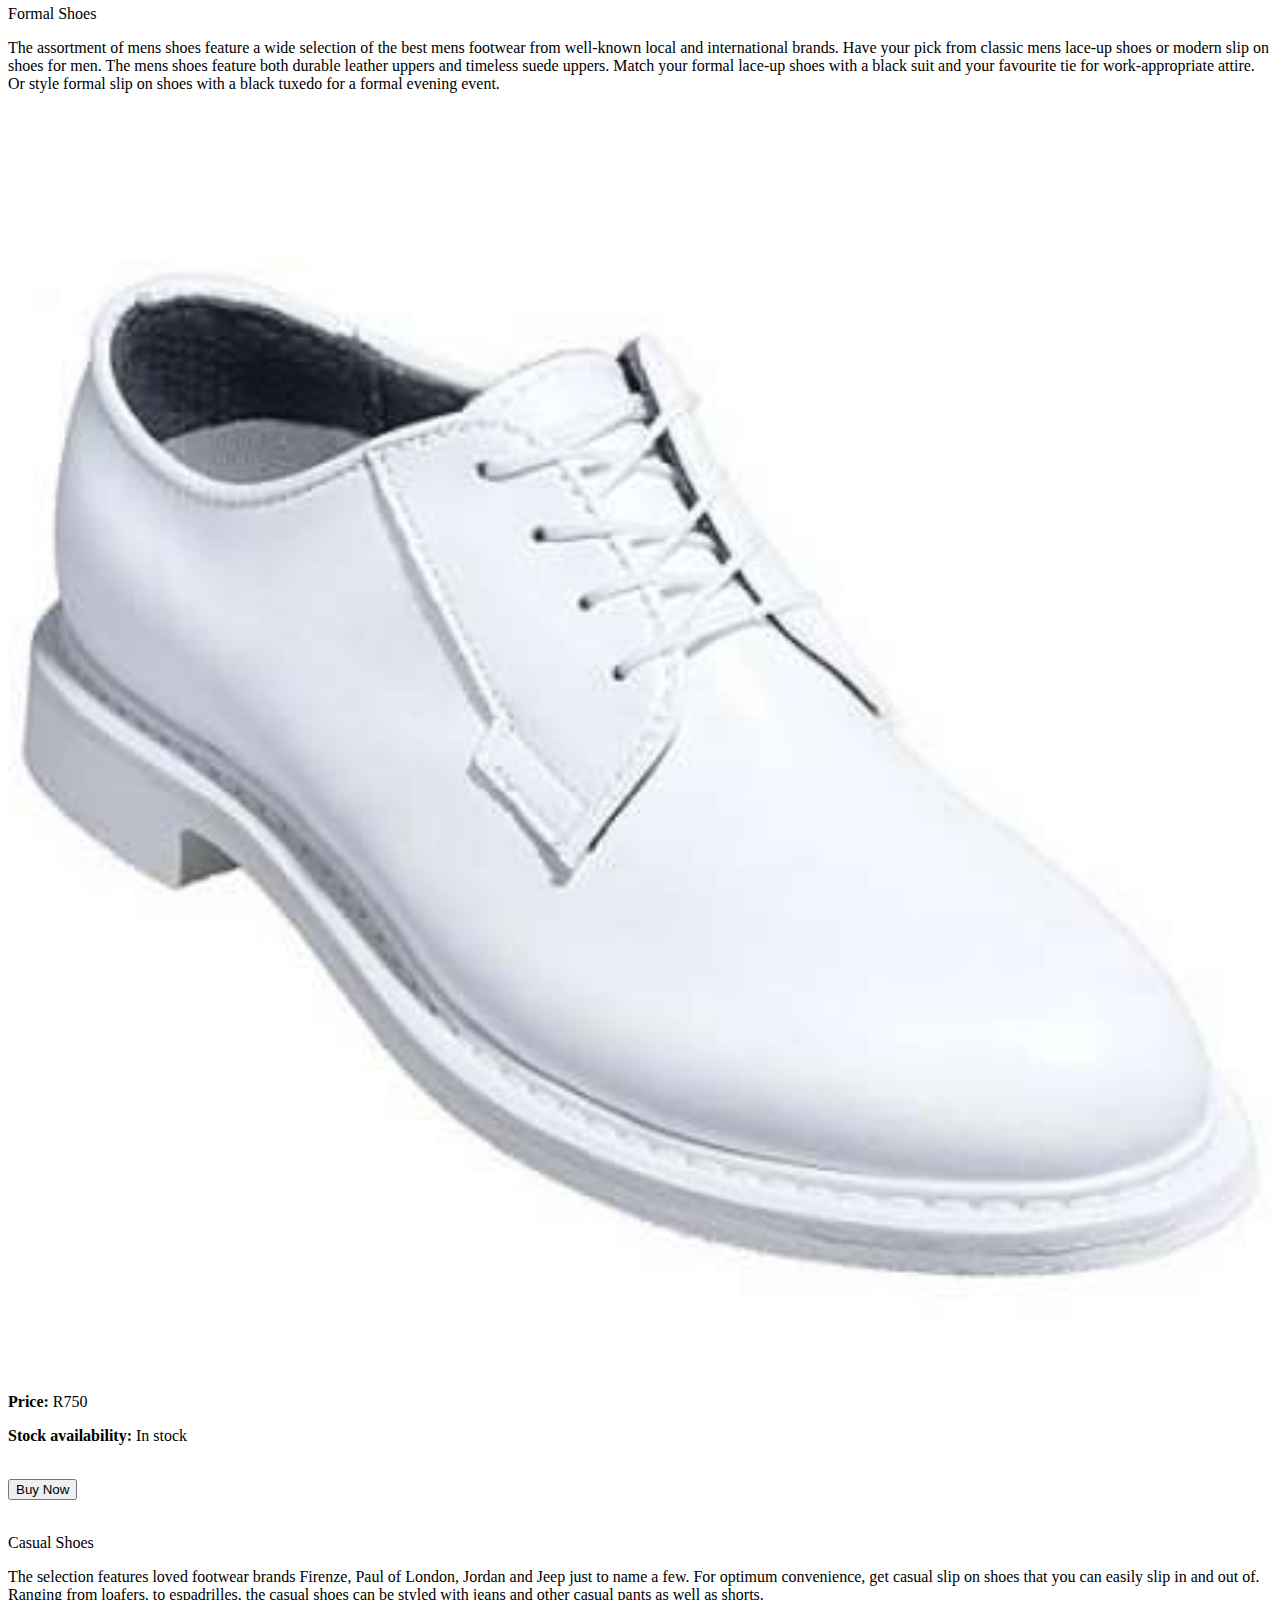
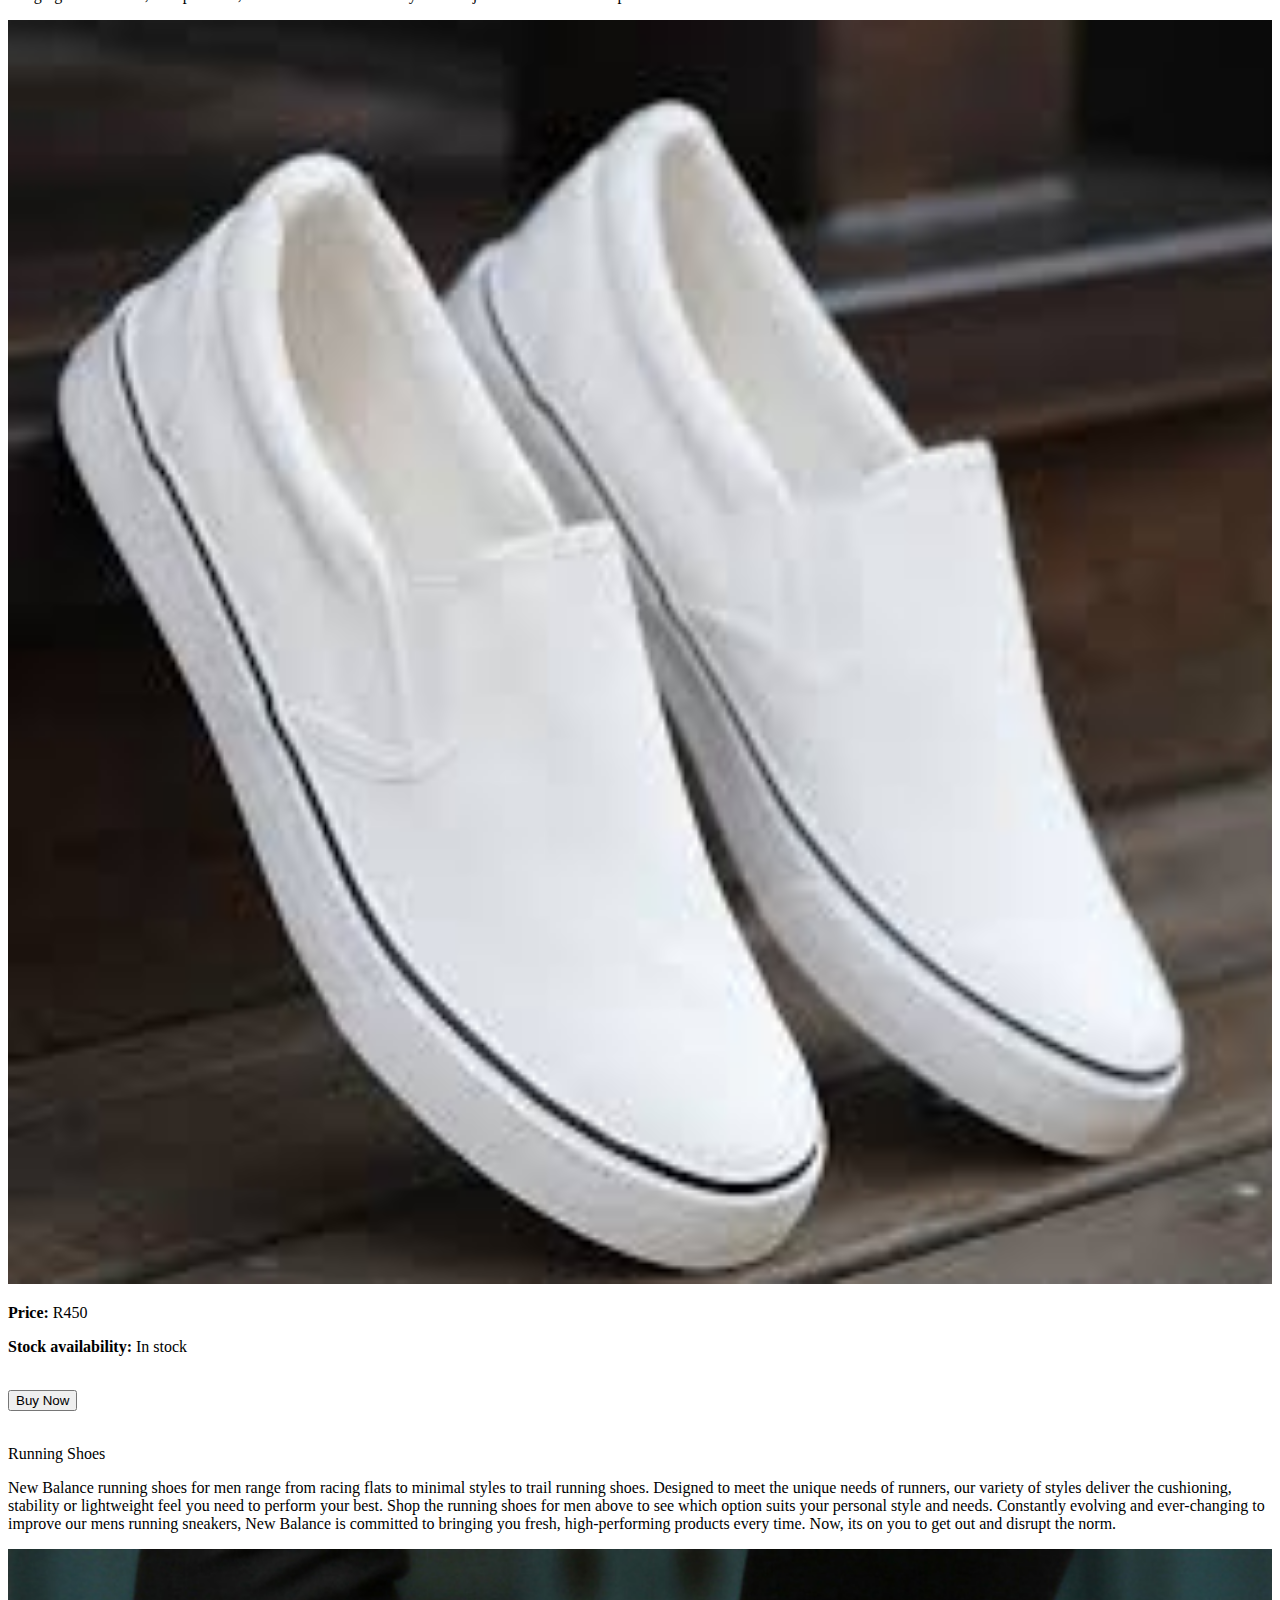
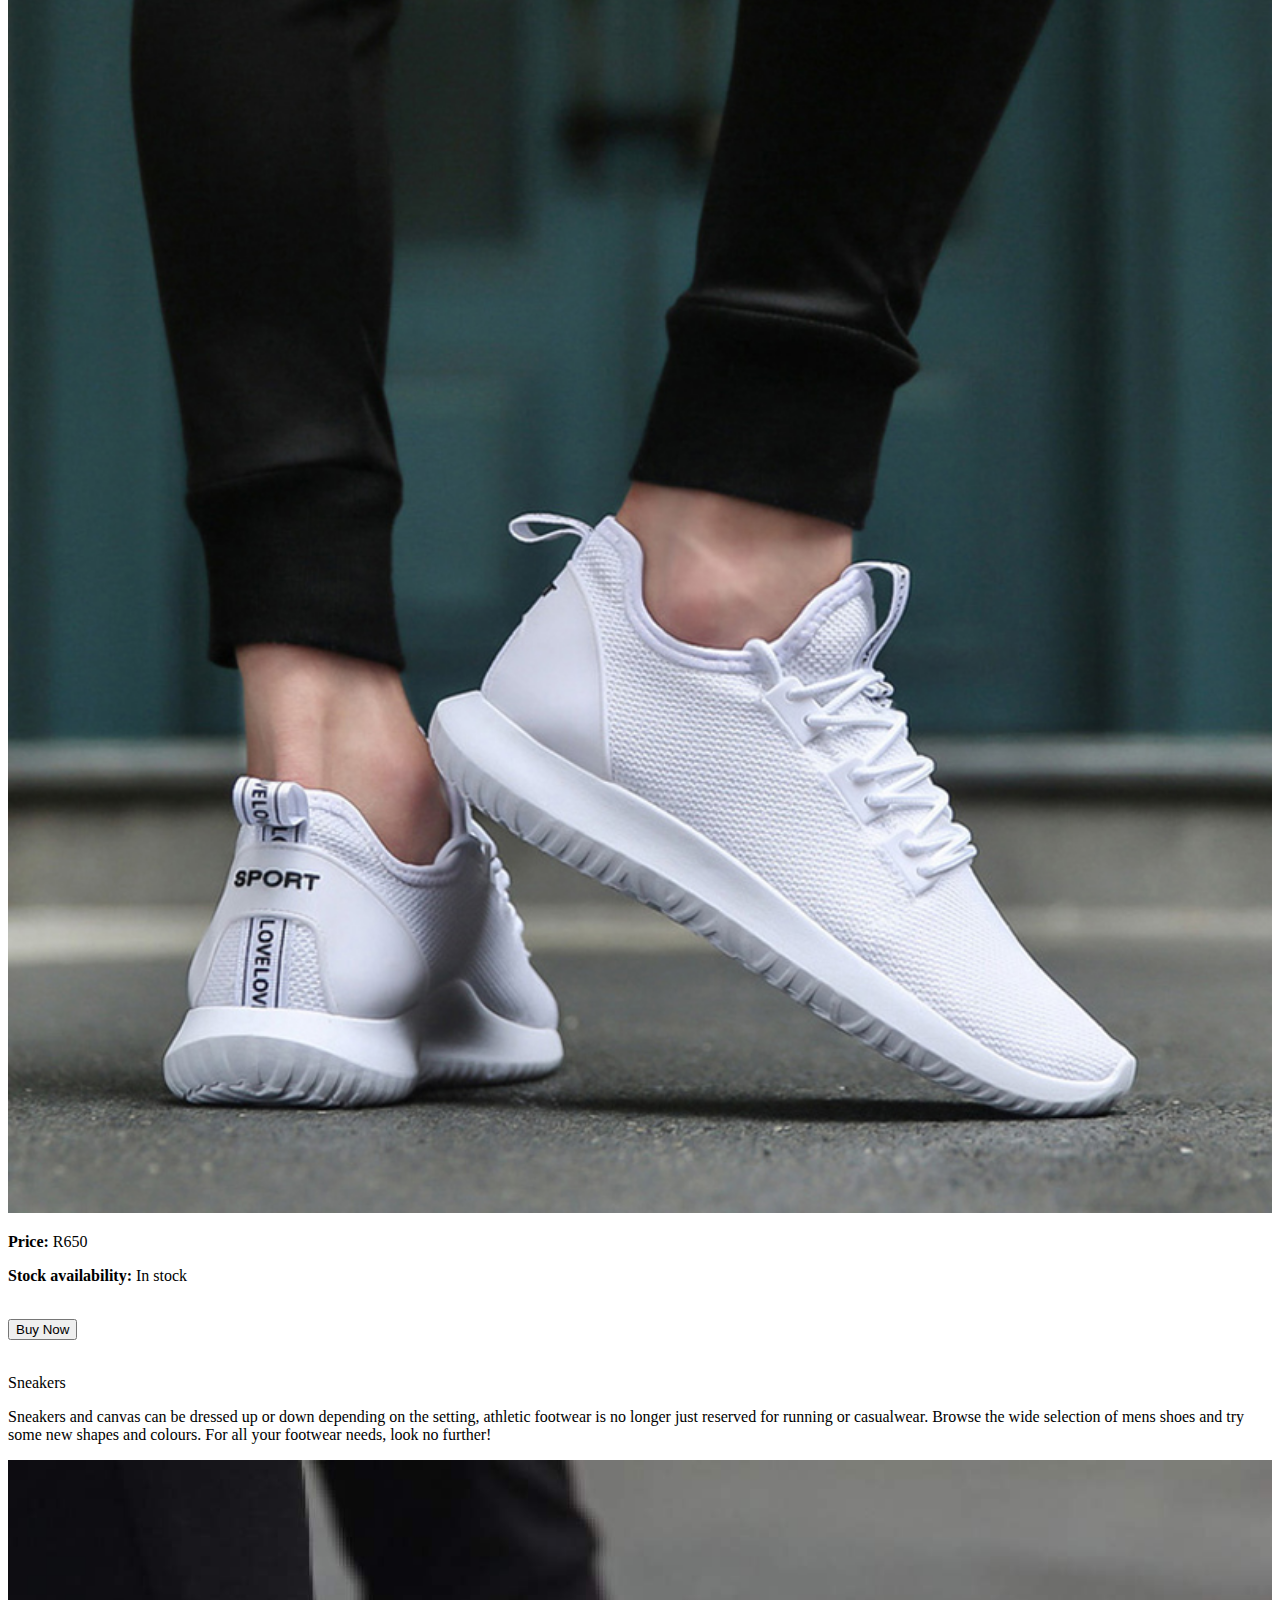
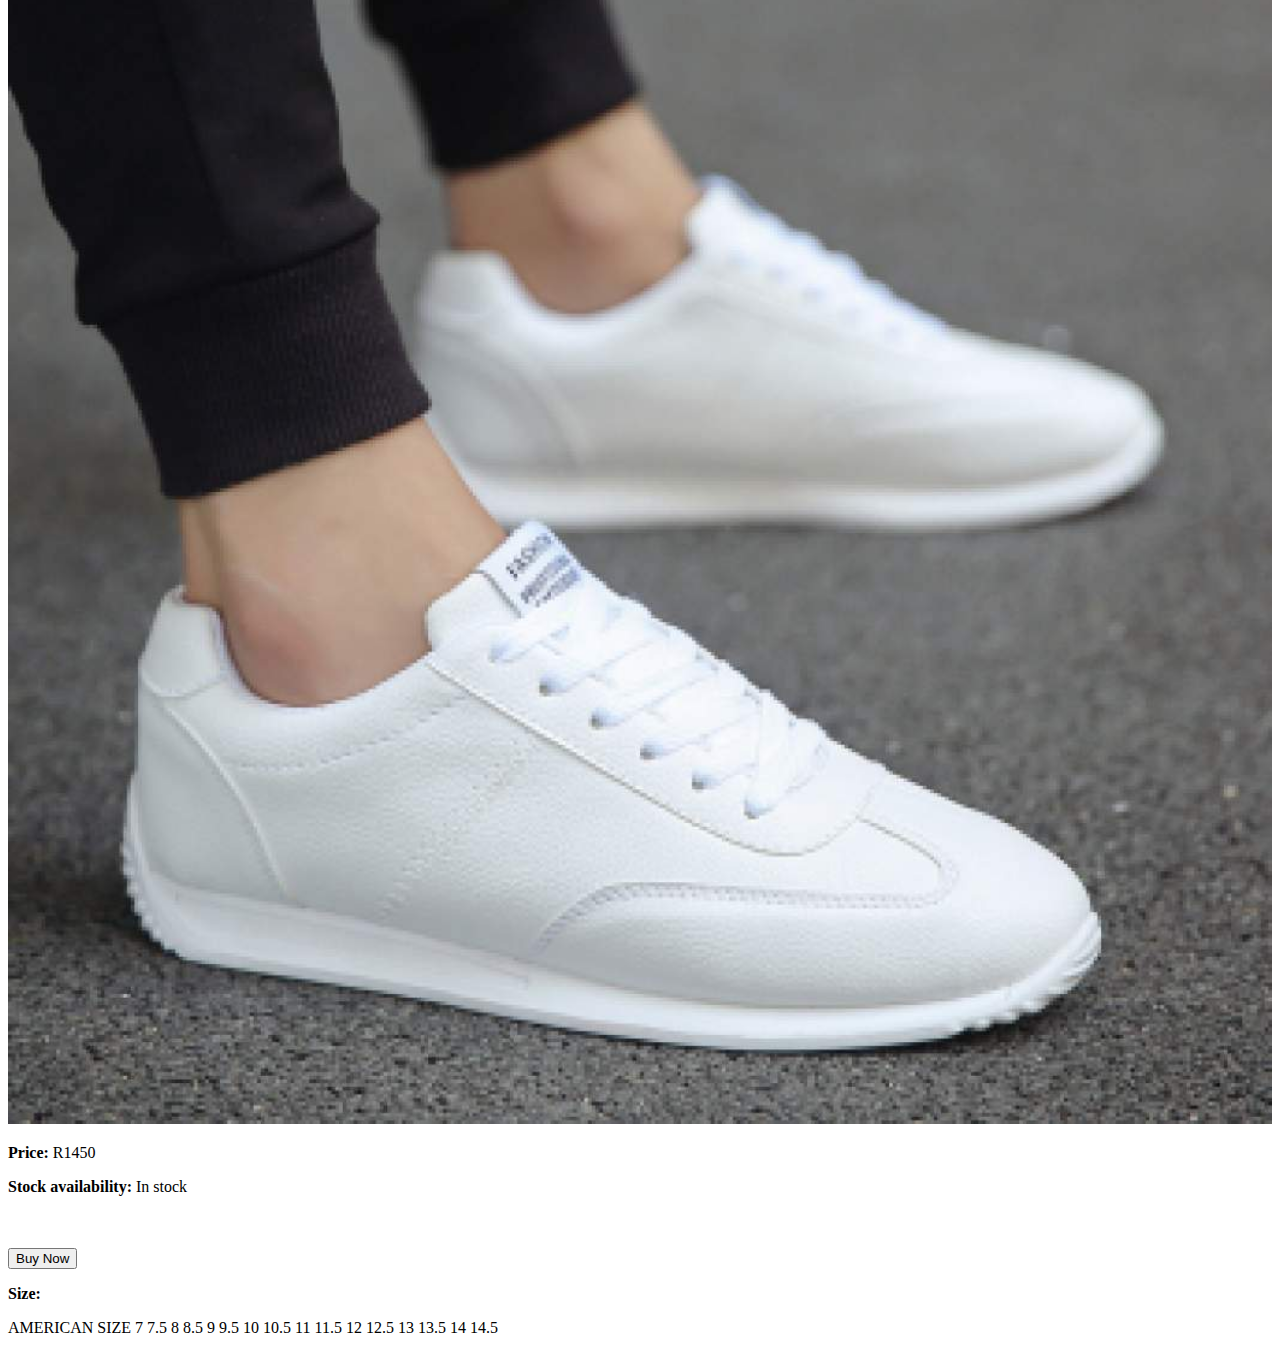
<file: shoes.html>
<!DOCTYPE html>
<html>
    <head>
        <link rel="stylesheet" href="style.css">
    </head>
    <body>
        <div id="menu">
            <a href="index.html">Home</a>
            <a href="about.html">About</a>
            
        </div>
         <p>Canvas Shoes</p>
        <p>canvas shoes play a major role in casual footwear. Mens canvas shoes are a blank canvas that you can dress up or down according to your personal style and the setting. The selection of canvas shoes on offer boasts high-top canvas and low-cut canvas for men. Dress up your low-cut canvas shoes with chinos, a shirt and biker jacket for a smart casual take on the trend. For a relaxed sensibility, style high-top canvas shoes with joggers, lifestyle tee and a sweater </p>
        <div class="gallery">
            <img src="images/shoes%20-%20canvas.jpg"/>
        </div>
        <p><b>Price:</b> R450</p>
        <p><b>Stock availability:</b> In stock</p> 
        <br>
        <div>
            <button type="submit">Buy Now</button>
        </div>
        <br>
         <p>Formal Shoes</p>
        <p> The assortment of mens shoes feature a wide selection of the best mens footwear from well-known local and international brands. Have your pick from classic mens lace-up shoes or modern slip on shoes for men. The mens shoes feature both durable leather uppers and timeless suede uppers. Match your formal lace-up shoes with a black suit and your favourite tie for work-appropriate attire. Or style formal slip on shoes with a black tuxedo for a formal evening event. </p>
        <div class="gallery">
            <img src="images/shoes%20-formal.jpg"/>
        </div>
        <p><b>Price:</b> R750</p>
        <p><b>Stock availability:</b> In stock</p> 
        <br>
        <div>
            <button type="submit">Buy Now</button>
        </div>
        <br>
         <p>Casual Shoes</p>
        <p>The selection features loved footwear brands Firenze, Paul of London, Jordan and Jeep just to name a few. For optimum convenience, get casual slip on shoes that you can easily slip in and out of. Ranging from loafers, to espadrilles, the casual shoes can be styled with jeans and other casual pants as well as shorts. </p>
        <div class="gallery">
            <img src="images/shoes%20casual.jpg" />
        </div>
        <p><b>Price:</b> R450</p>
        <p><b>Stock availability:</b> In stock</p> 
        <br>
        <div>
            <button type="submit">Buy Now</button>
        </div>
         <br>
         <p> Running Shoes</p>
        <p>New Balance running shoes for men range from racing flats to minimal styles to trail running shoes. Designed to meet the unique needs of runners, our variety of styles deliver the cushioning, stability or lightweight feel you need to perform your best. Shop the running shoes for men above to see which option suits your personal style and needs. Constantly evolving and ever-changing to improve our mens running sneakers, New Balance is committed to bringing you fresh, high-performing products every time. Now, its on you to get out and disrupt the norm. </p>
        <div class="gallery">
            <img src="images/shoes-%20running.jpg"/>
        </div>
        <p><b>Price:</b> R650</p>
        <p><b>Stock availability:</b> In stock</p> 
        <br>
        <div>
            <button type="submit">Buy Now</button>
        </div>
        <br>
         <p>Sneakers</p>
        <p>Sneakers and canvas can be dressed up or down depending on the setting, athletic footwear is no longer just reserved for running or casualwear. Browse the wide selection of mens shoes and try some new shapes and colours. For all your footwear needs, look no further! </p>
        <div class="gallery">
            <img src="images/shoes-%20sneaker.jpg"/>
        </div>
        <p><b>Price:</b> R1450</p>
        <p><b>Stock availability:</b> In stock</p> 
        <br>
        <br>
        <div>
            <button type="submit">Buy Now</button>
        </div>
        <p><b>Size:</b></p>
        <p>
AMERICAN SIZE	7	7.5	8	8.5	9	9.5	10	10.5	11	11.5	12	12.5	13	13.5	14	14.5</p>
    </body>
</html>
</file>
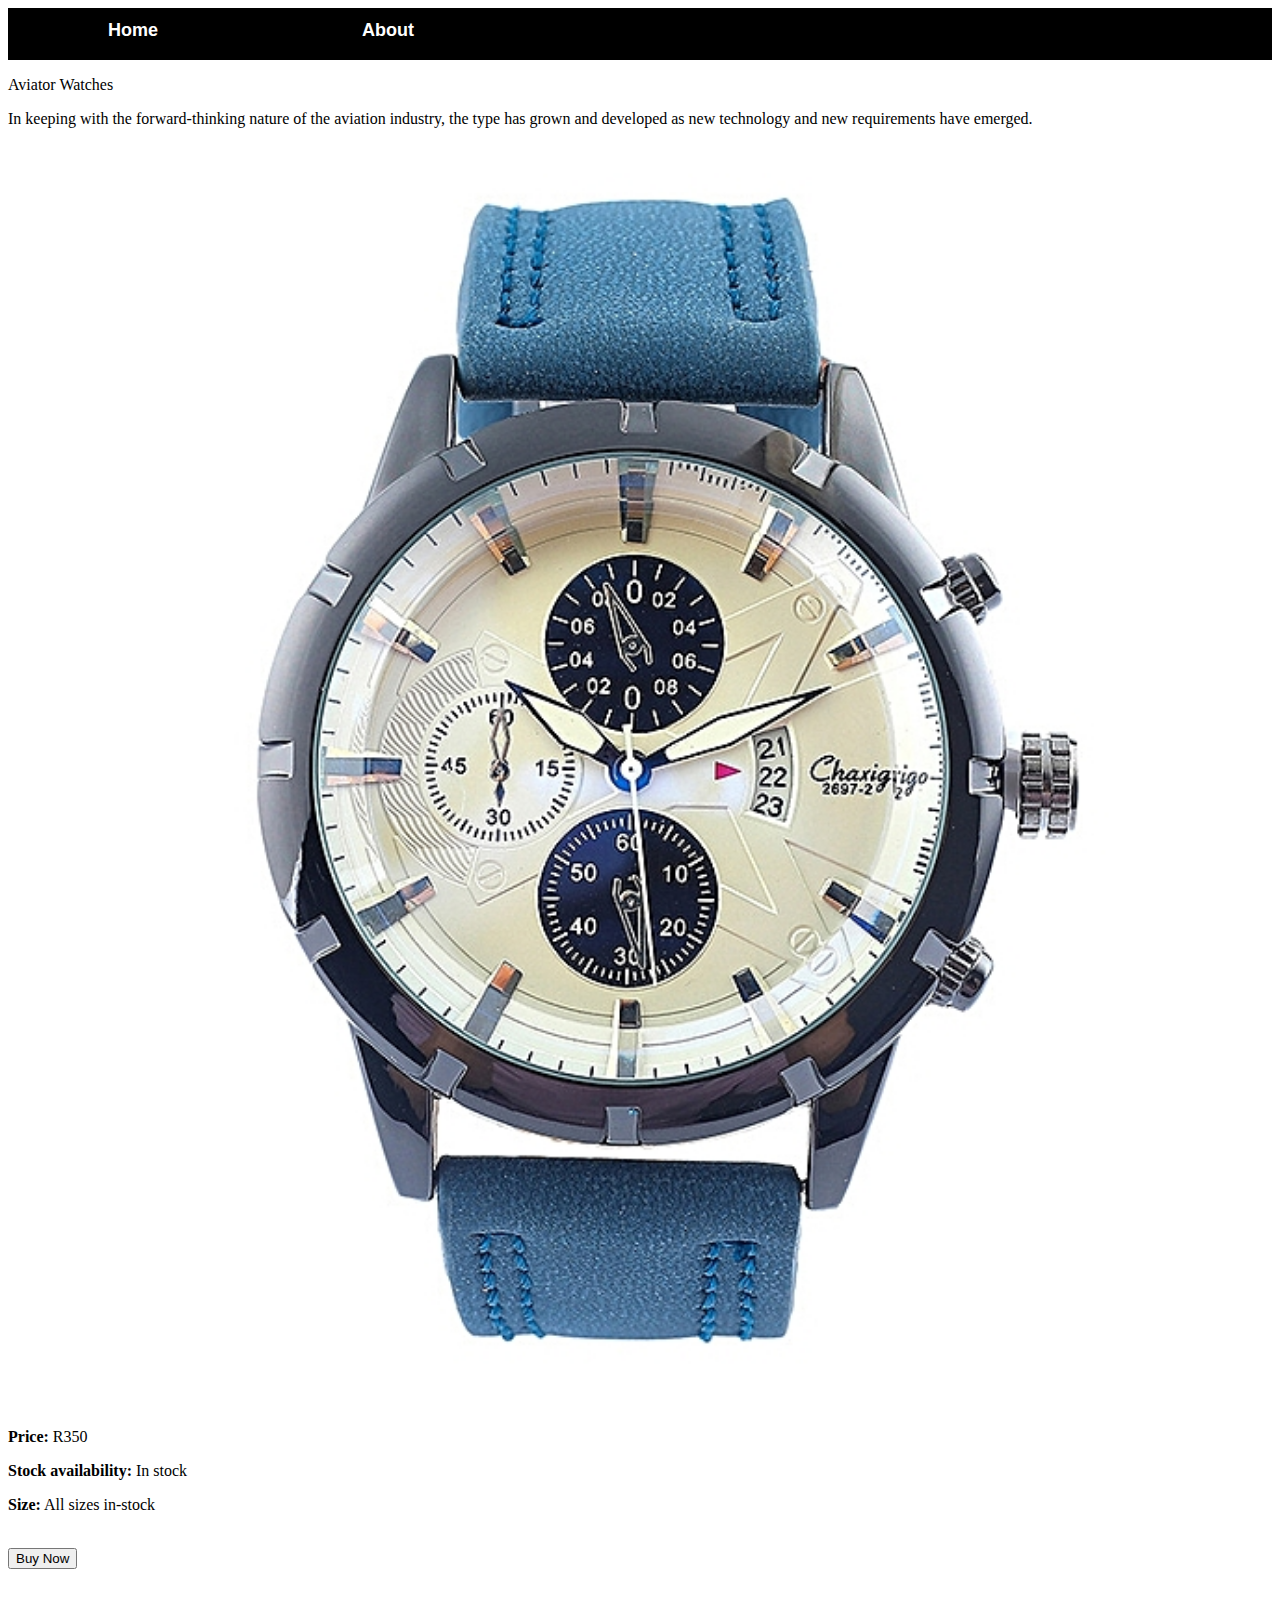
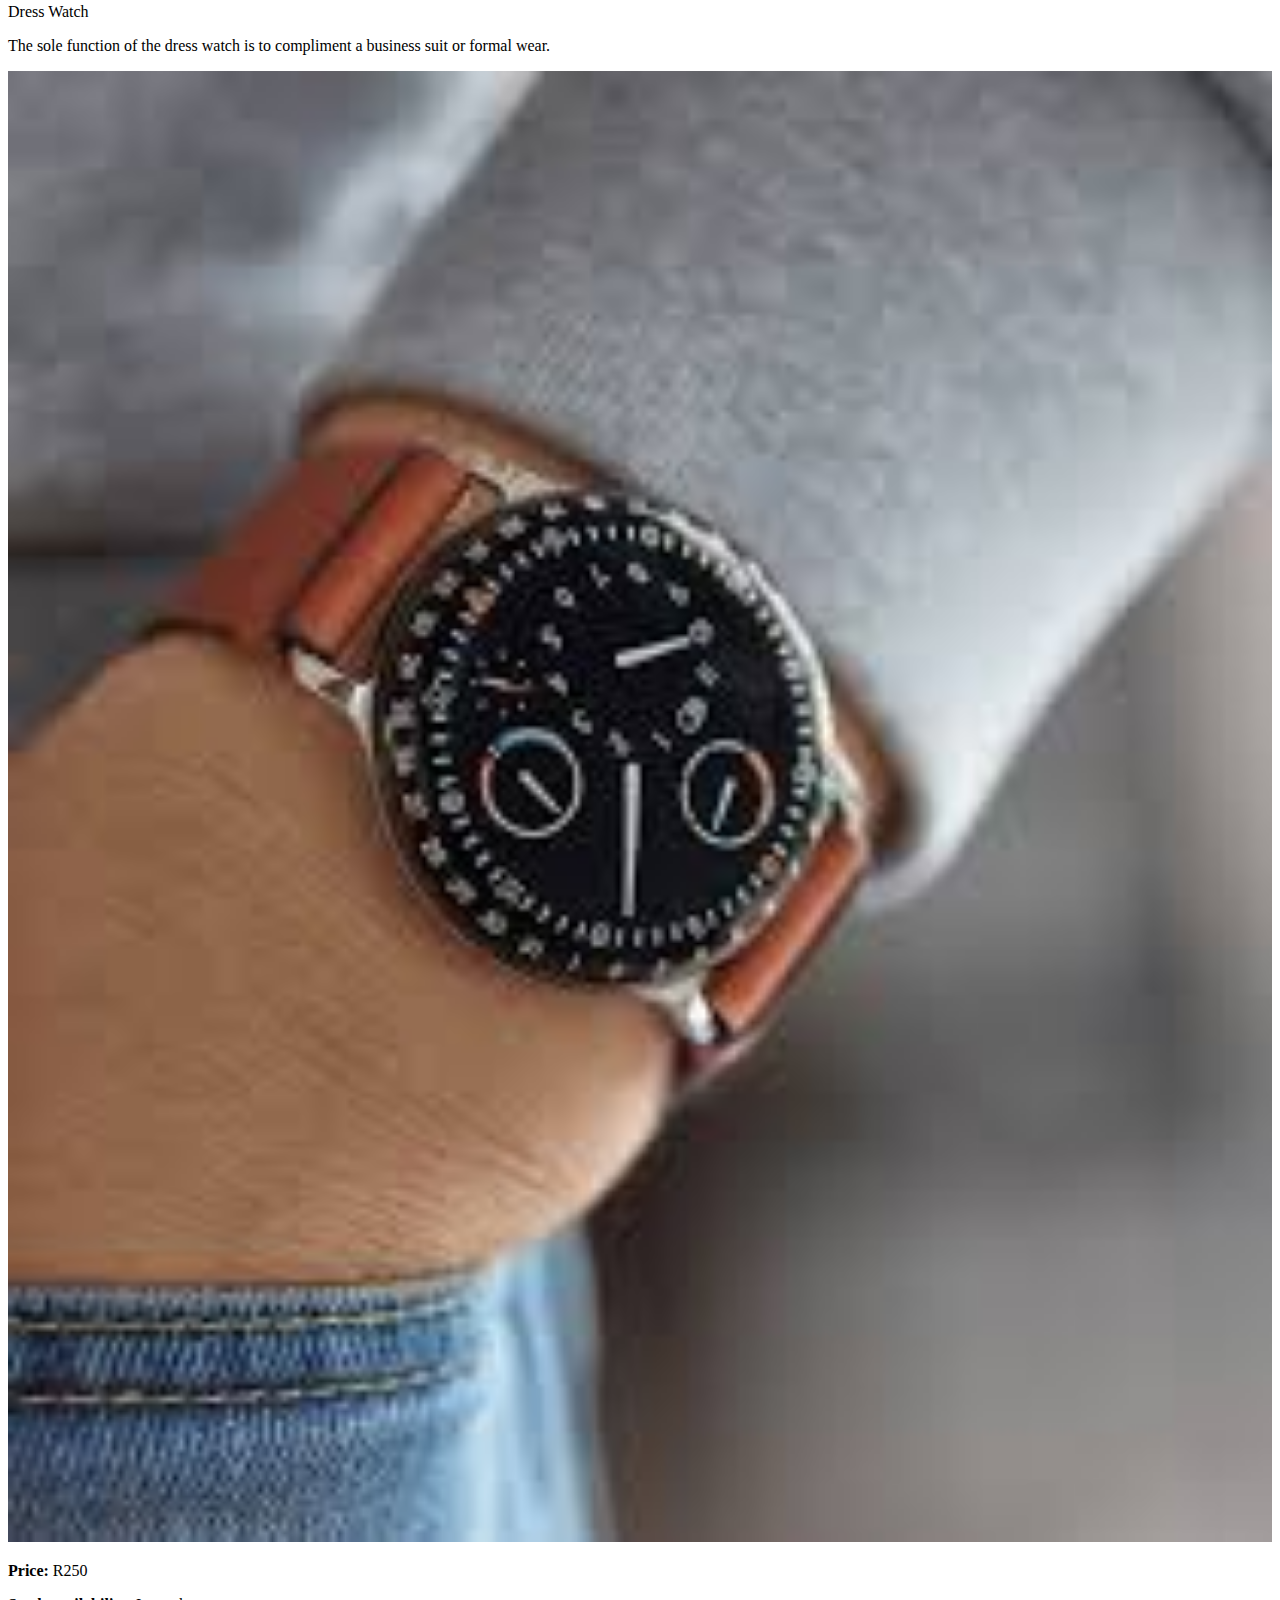
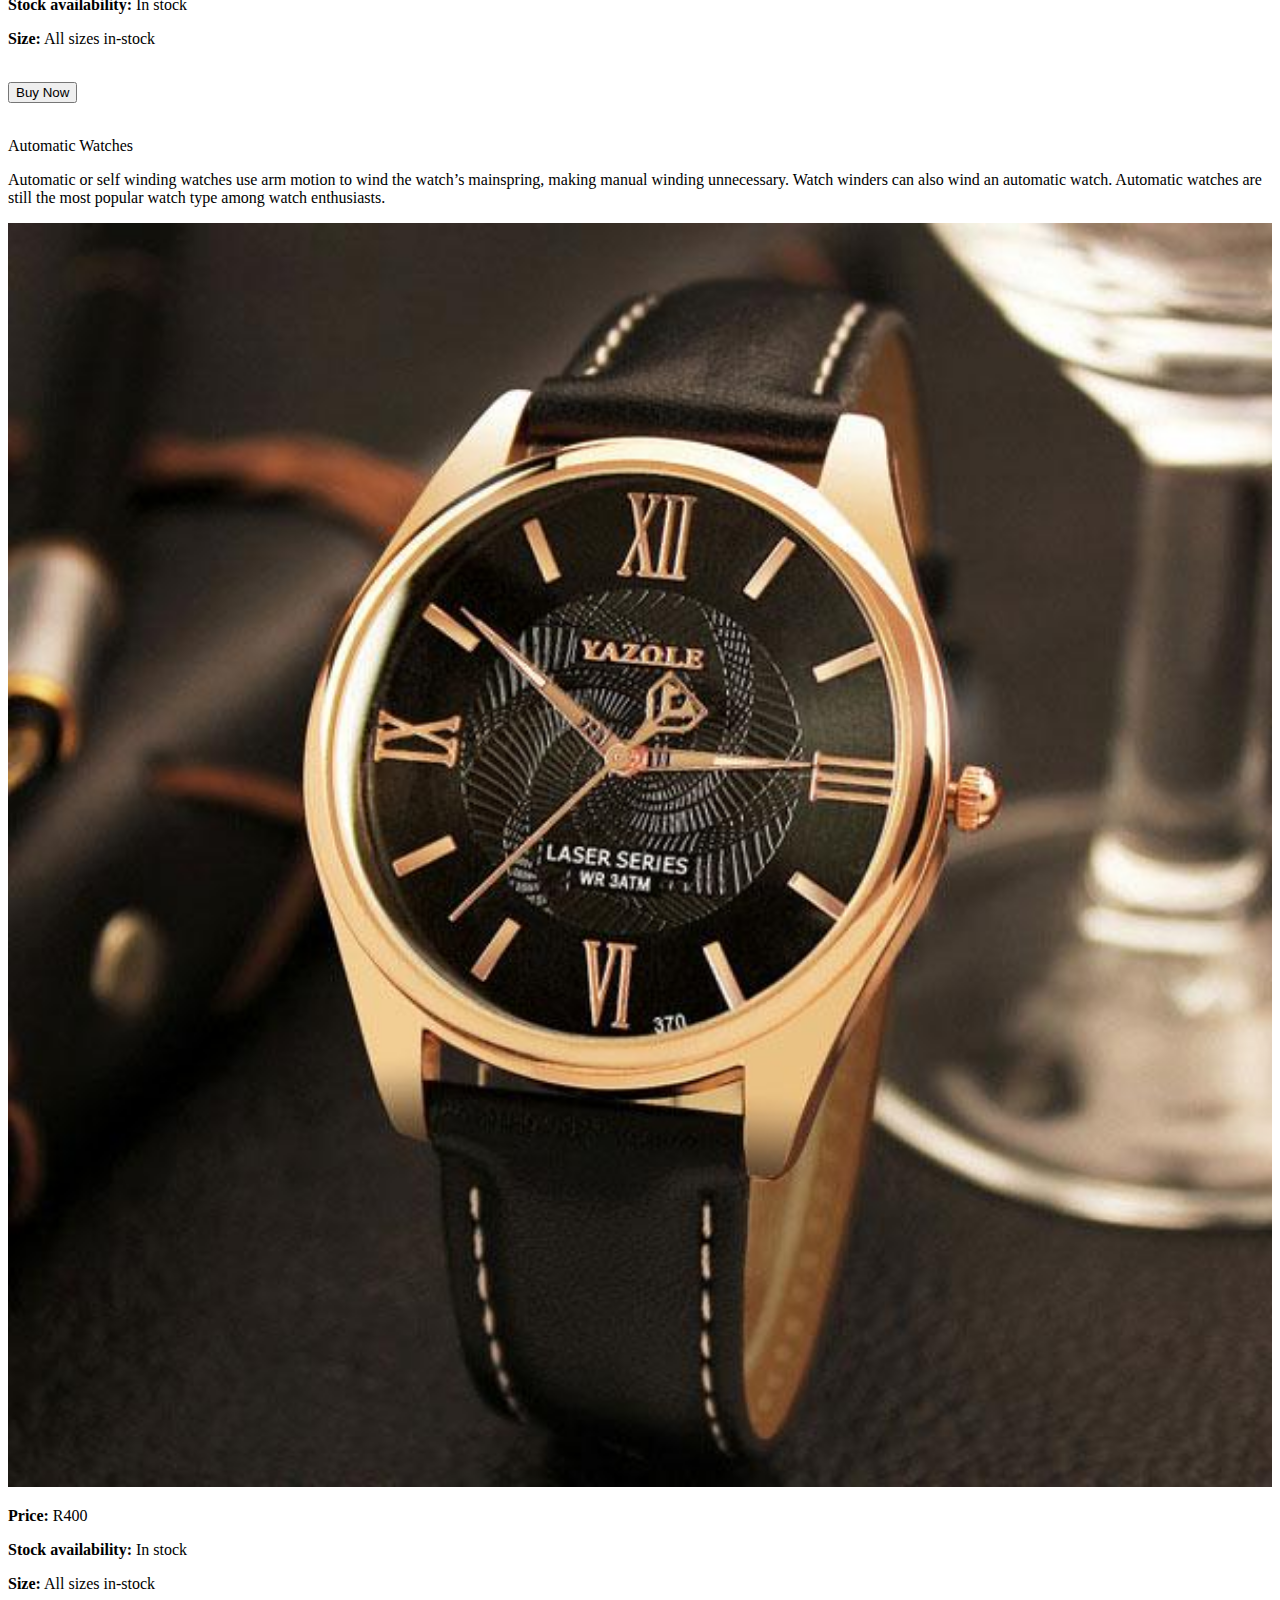
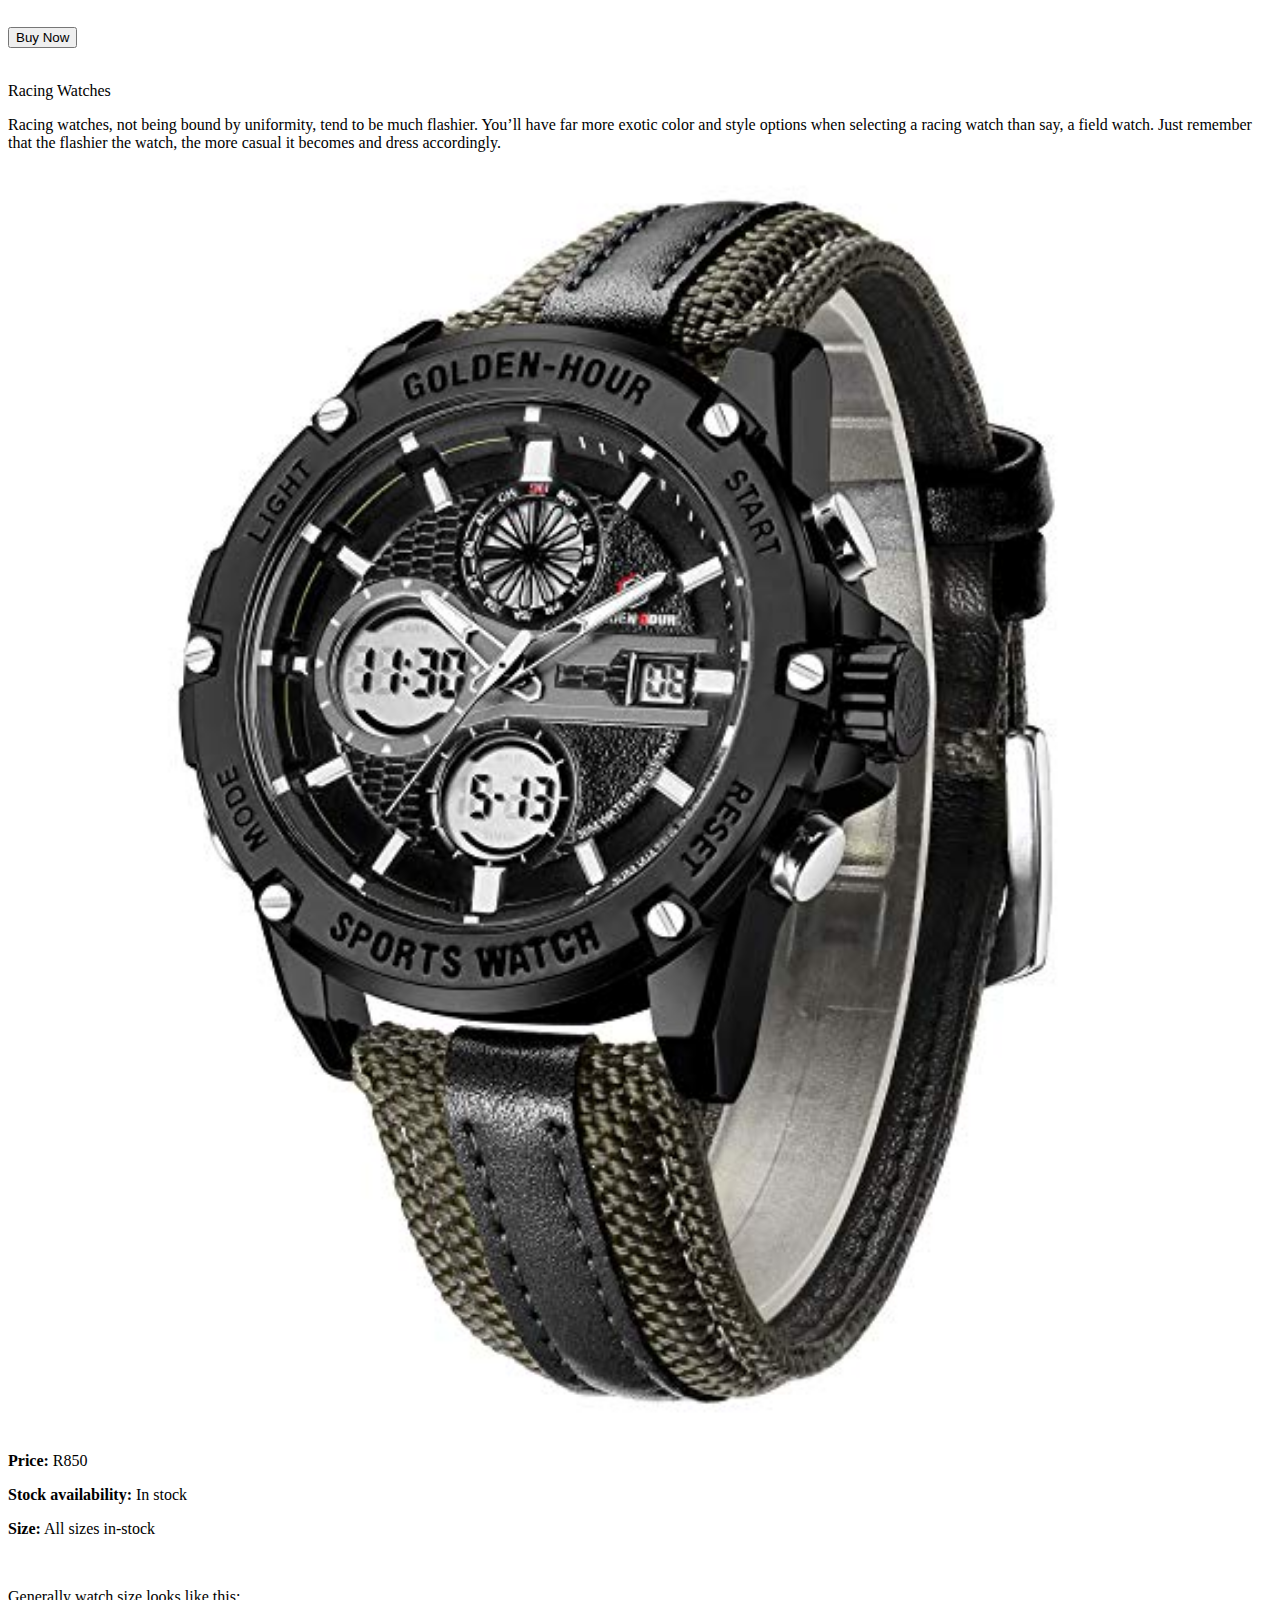
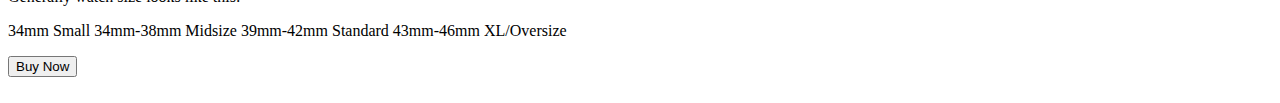
<file: timepiece.html>
<!DOCTYPE html>
<html>
    <head>
        <link rel="stylesheet" href="style.css">
    </head>
    <body>
        <div id="menu">
            <a href="index.html">Home</a>
            <a href="about.html">About</a>
            
        </div>
          <p> Aviator Watches</p>
        <p>In keeping with the forward-thinking nature of the aviation industry, the type has grown and developed as new technology and new requirements have emerged. </p>
        <div class="gallery">
            <img src="images/watch1.jpg" />
        </div>
        <p><b>Price:</b> R350</p>
        <p><b>Stock availability:</b> In stock</p> <p><b>Size:</b> All sizes in-stock</p>
        <br>
        <div>
            <button type="submit">Buy Now</button>
        </div>
        <br>
        <p>Dress Watch</p>
        <p>The sole function of the dress watch is to compliment a business suit or formal wear. </p>
        <div class="gallery">
            <img src="images/watch2.jpg" />
        </div>
        <p><b>Price:</b> R250</p>
        <p><b>Stock availability:</b> In stock</p> <p><b>Size:</b> All sizes in-stock</p>
        <br>
        <div>
            <button type="submit">Buy Now</button>
        </div>
        <br>
           <p>Automatic Watches</p>
        <p>Automatic or self winding watches use arm motion to wind the watch’s mainspring, making manual winding unnecessary. Watch winders can also wind an automatic watch. Automatic watches are still the most popular watch type among watch enthusiasts. </p>
        <div class="gallery">
            <img src="images/watch3.jpg" />
        </div>
        <p><b>Price:</b> R400</p>
        <p><b>Stock availability:</b> In stock</p> <p><b>Size:</b> All sizes in-stock</p>
        <br>
        <div>
            <button type="submit">Buy Now</button>
        </div>
        <br>
        <p>Racing Watches</p>
        <p>Racing watches, not being bound by uniformity, tend to be much flashier. You’ll have far more exotic color and style options when selecting a racing watch than say, a field watch. Just remember that the flashier the watch, the more casual it becomes and dress accordingly. </p>
        <div class="gallery">
            <img src="images/watch4.jpg" />
        </div>
        <p><b>Price:</b> R850</p>
        <p><b>Stock availability:</b> In stock</p> <p><b>Size:</b> All sizes in-stock</p>
        <br>
        <p>Generally watch size looks like this:</p>
        <p>34mm Small
           34mm-38mm Midsize
           39mm-42mm Standard
           43mm-46mm XL/Oversize</p>
        <div>
            <button type="submit">Buy Now</button>
        </div>
        <br>
    </body>
</html>
</file>
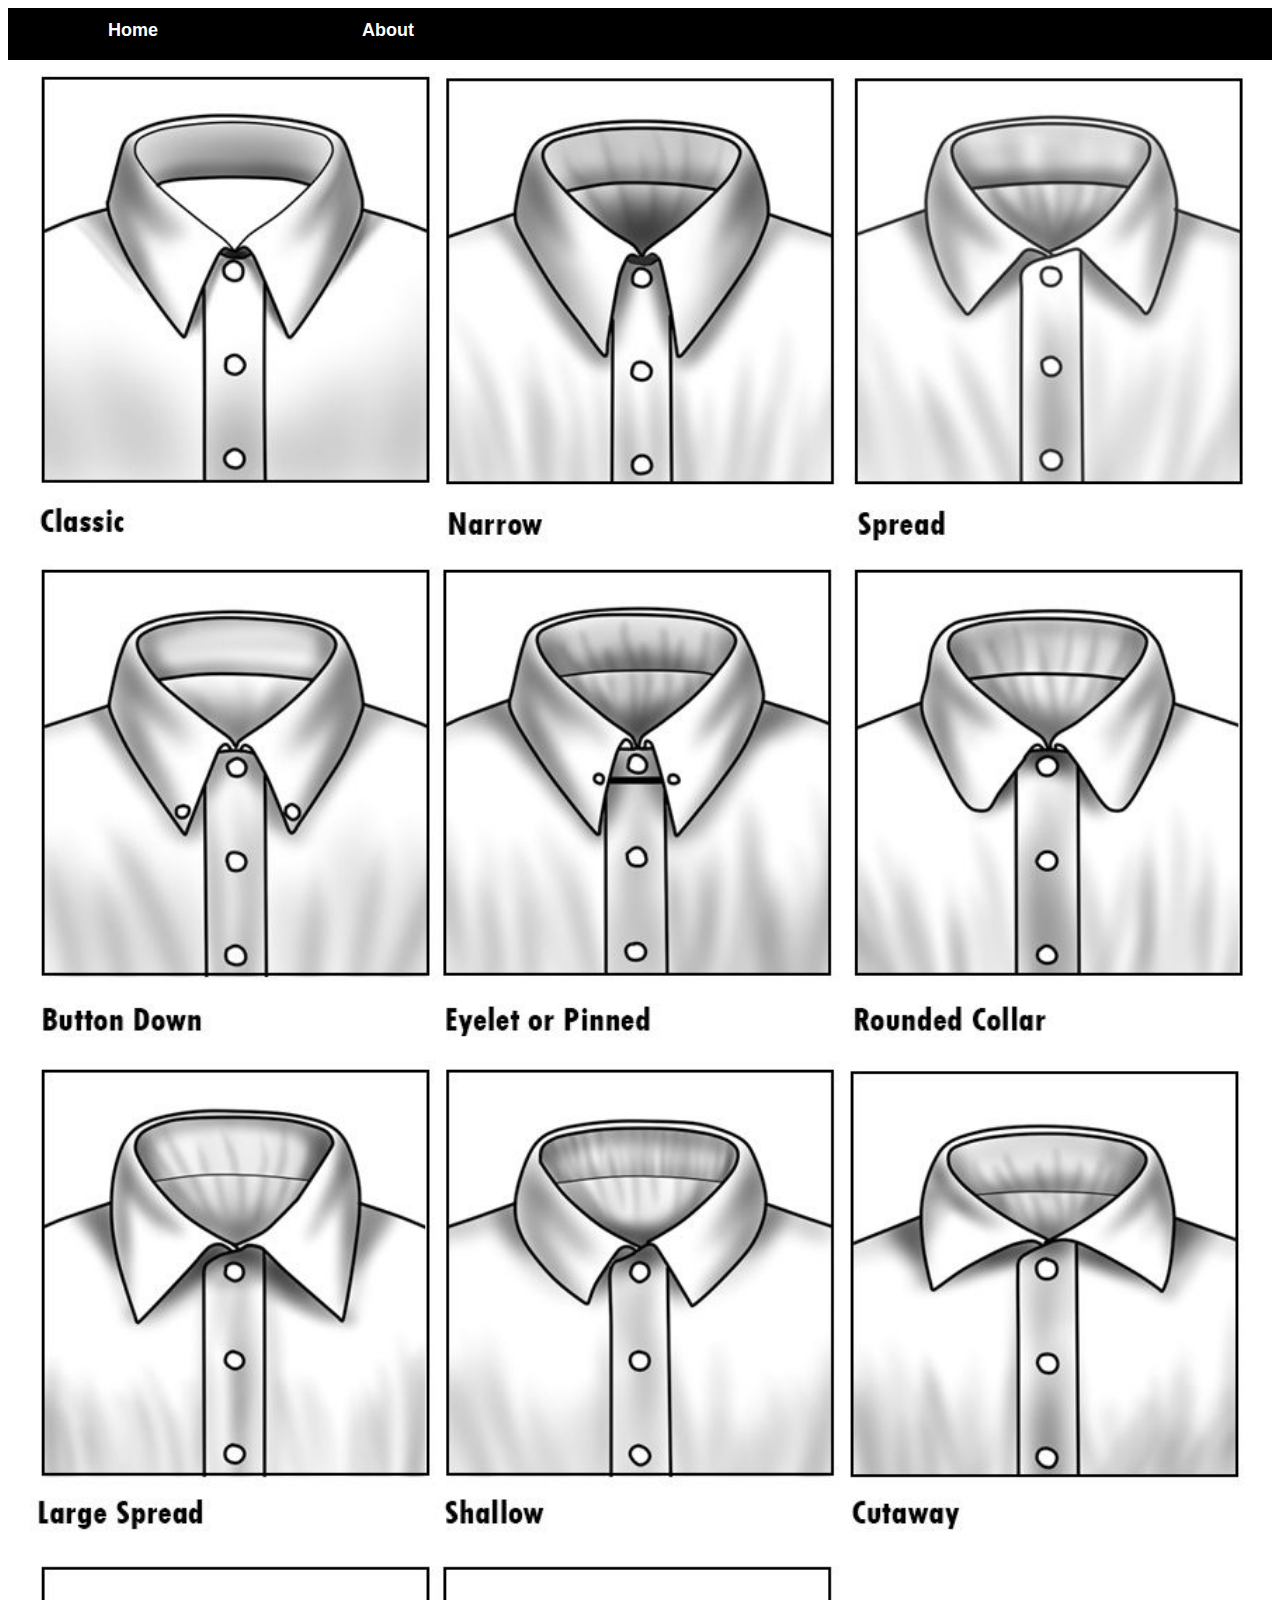
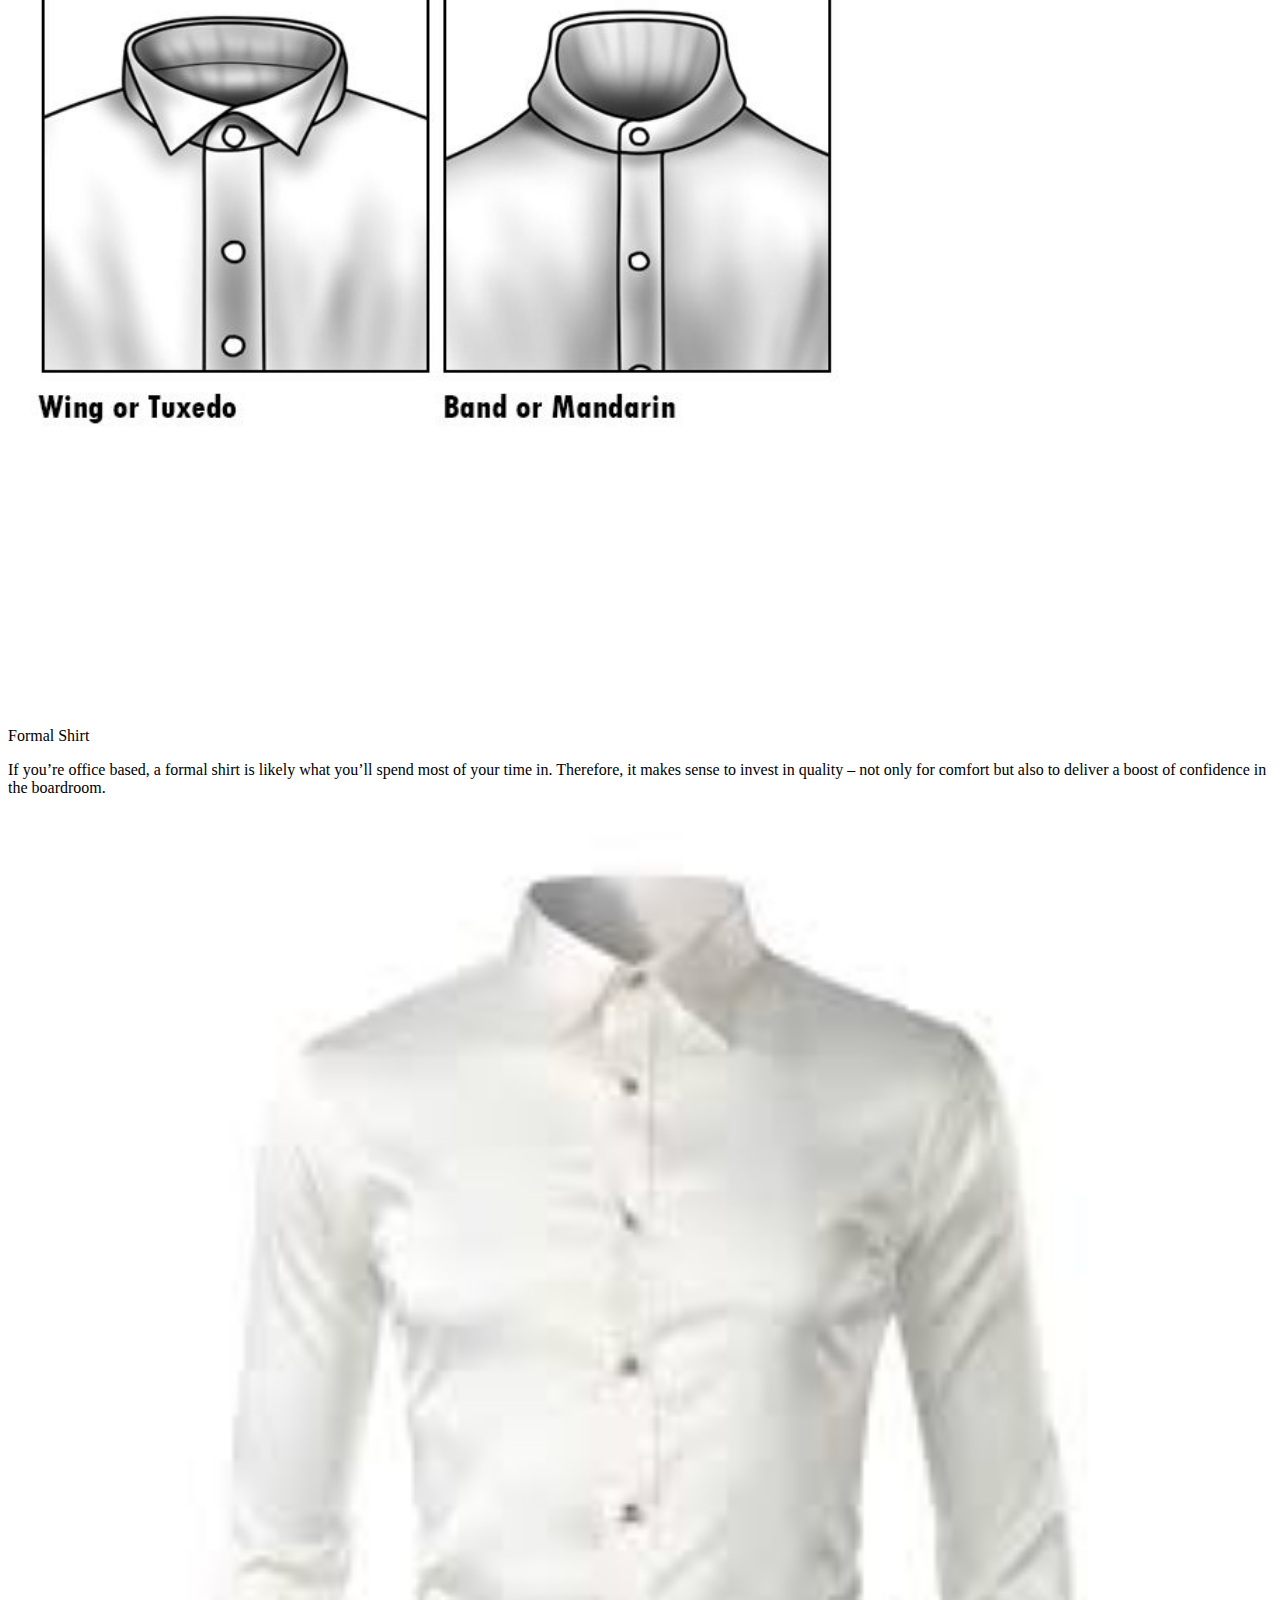
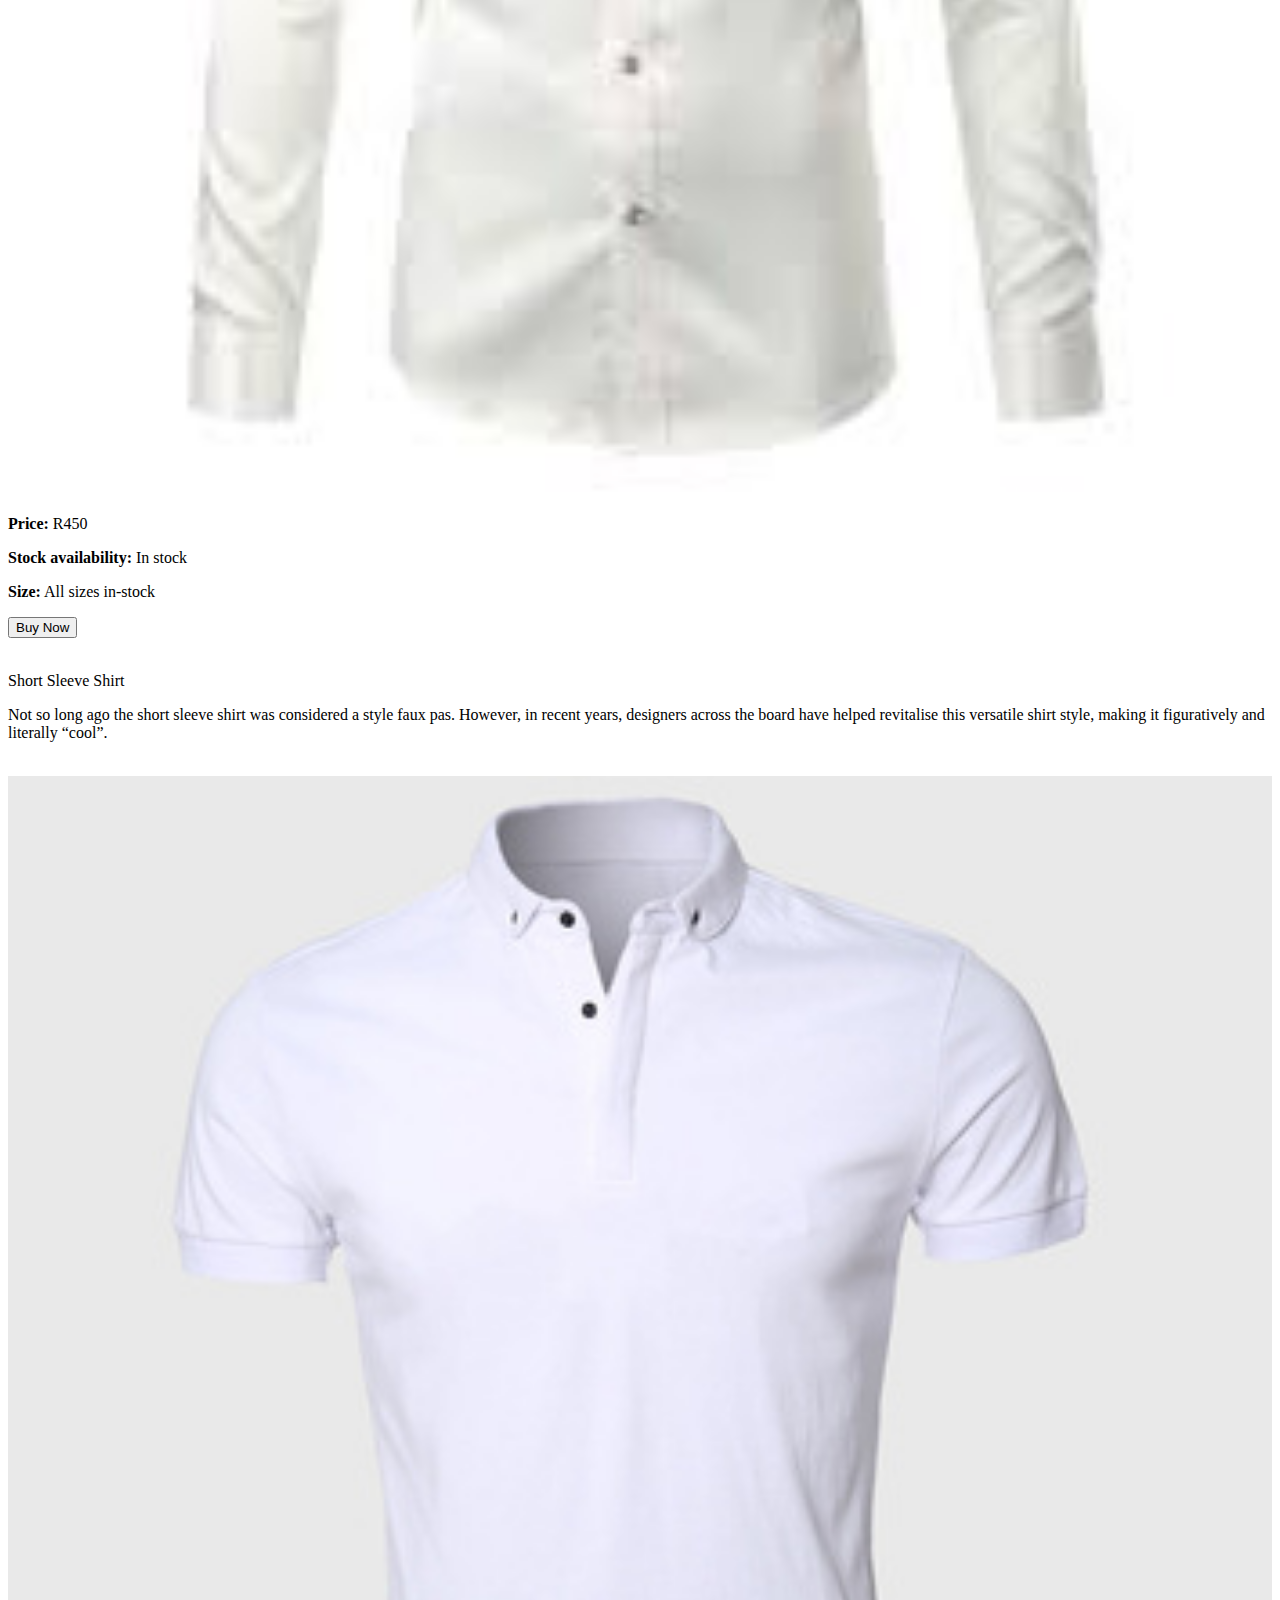
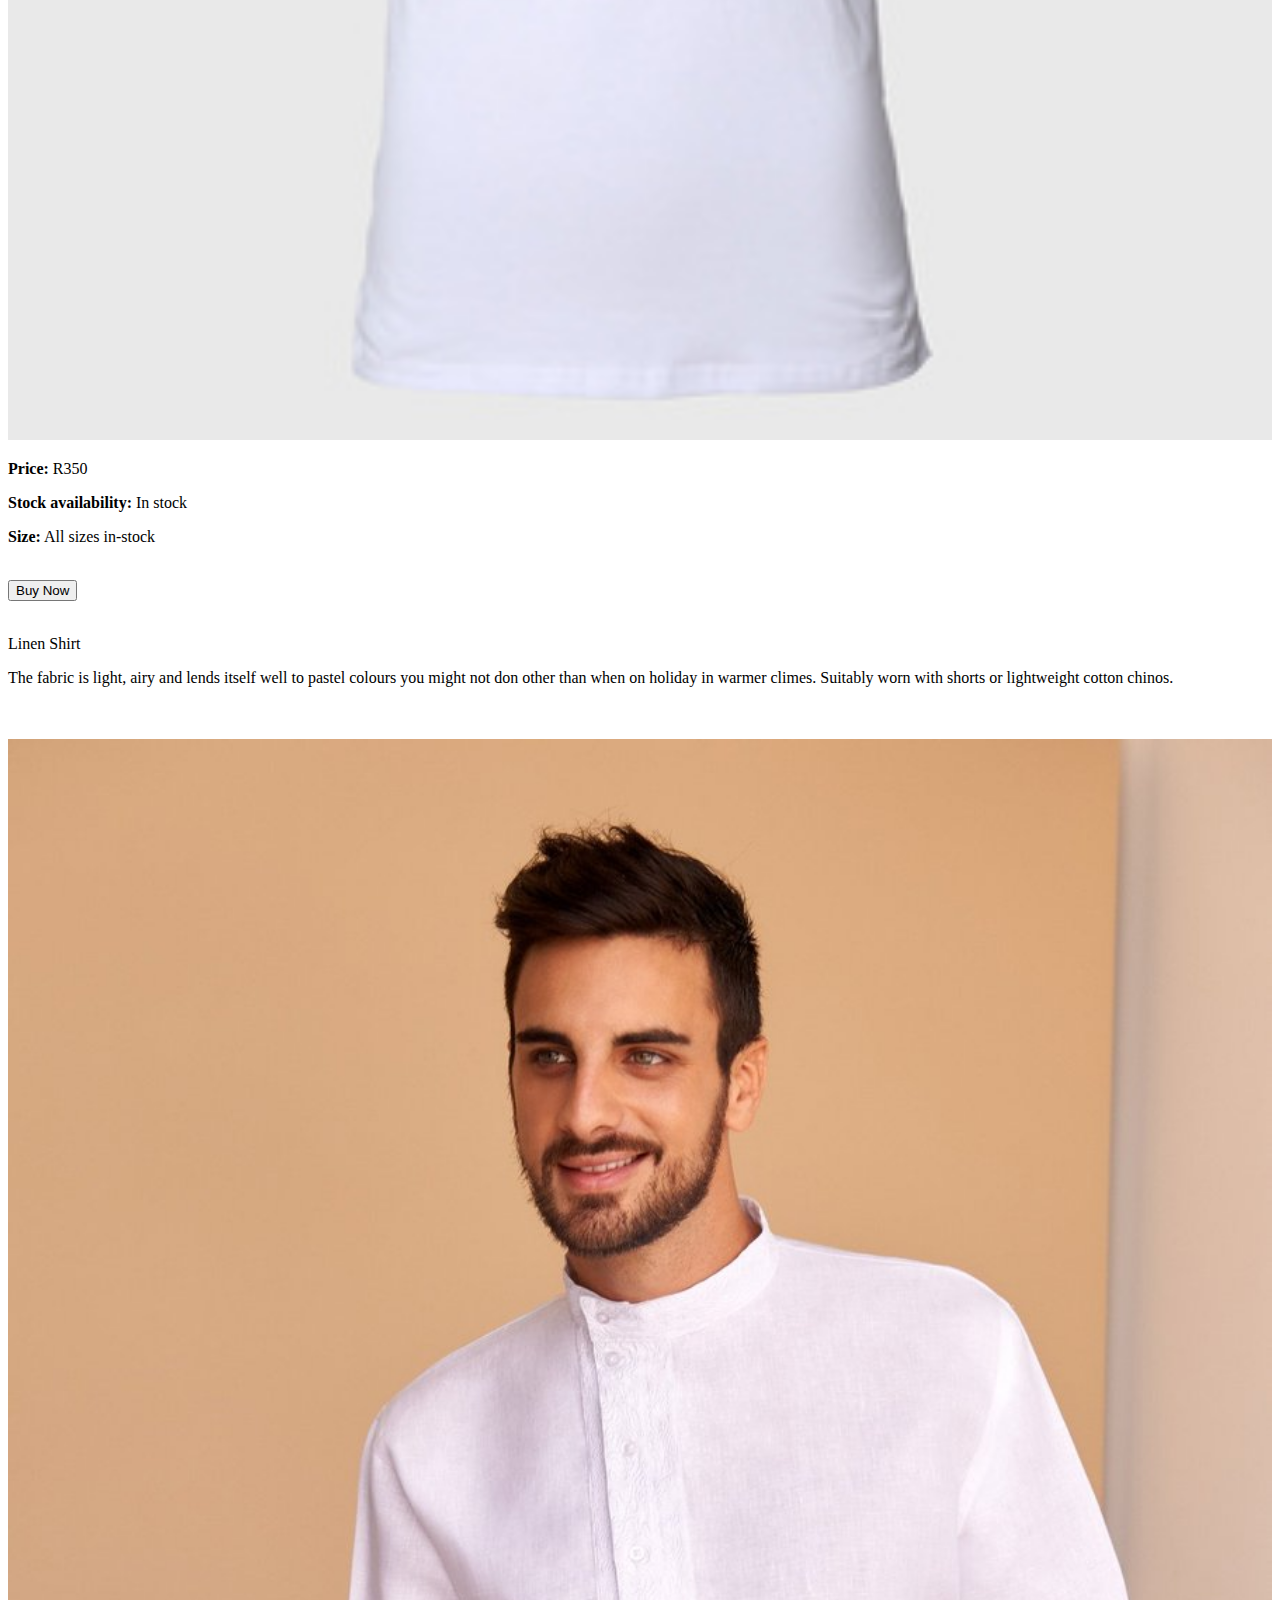
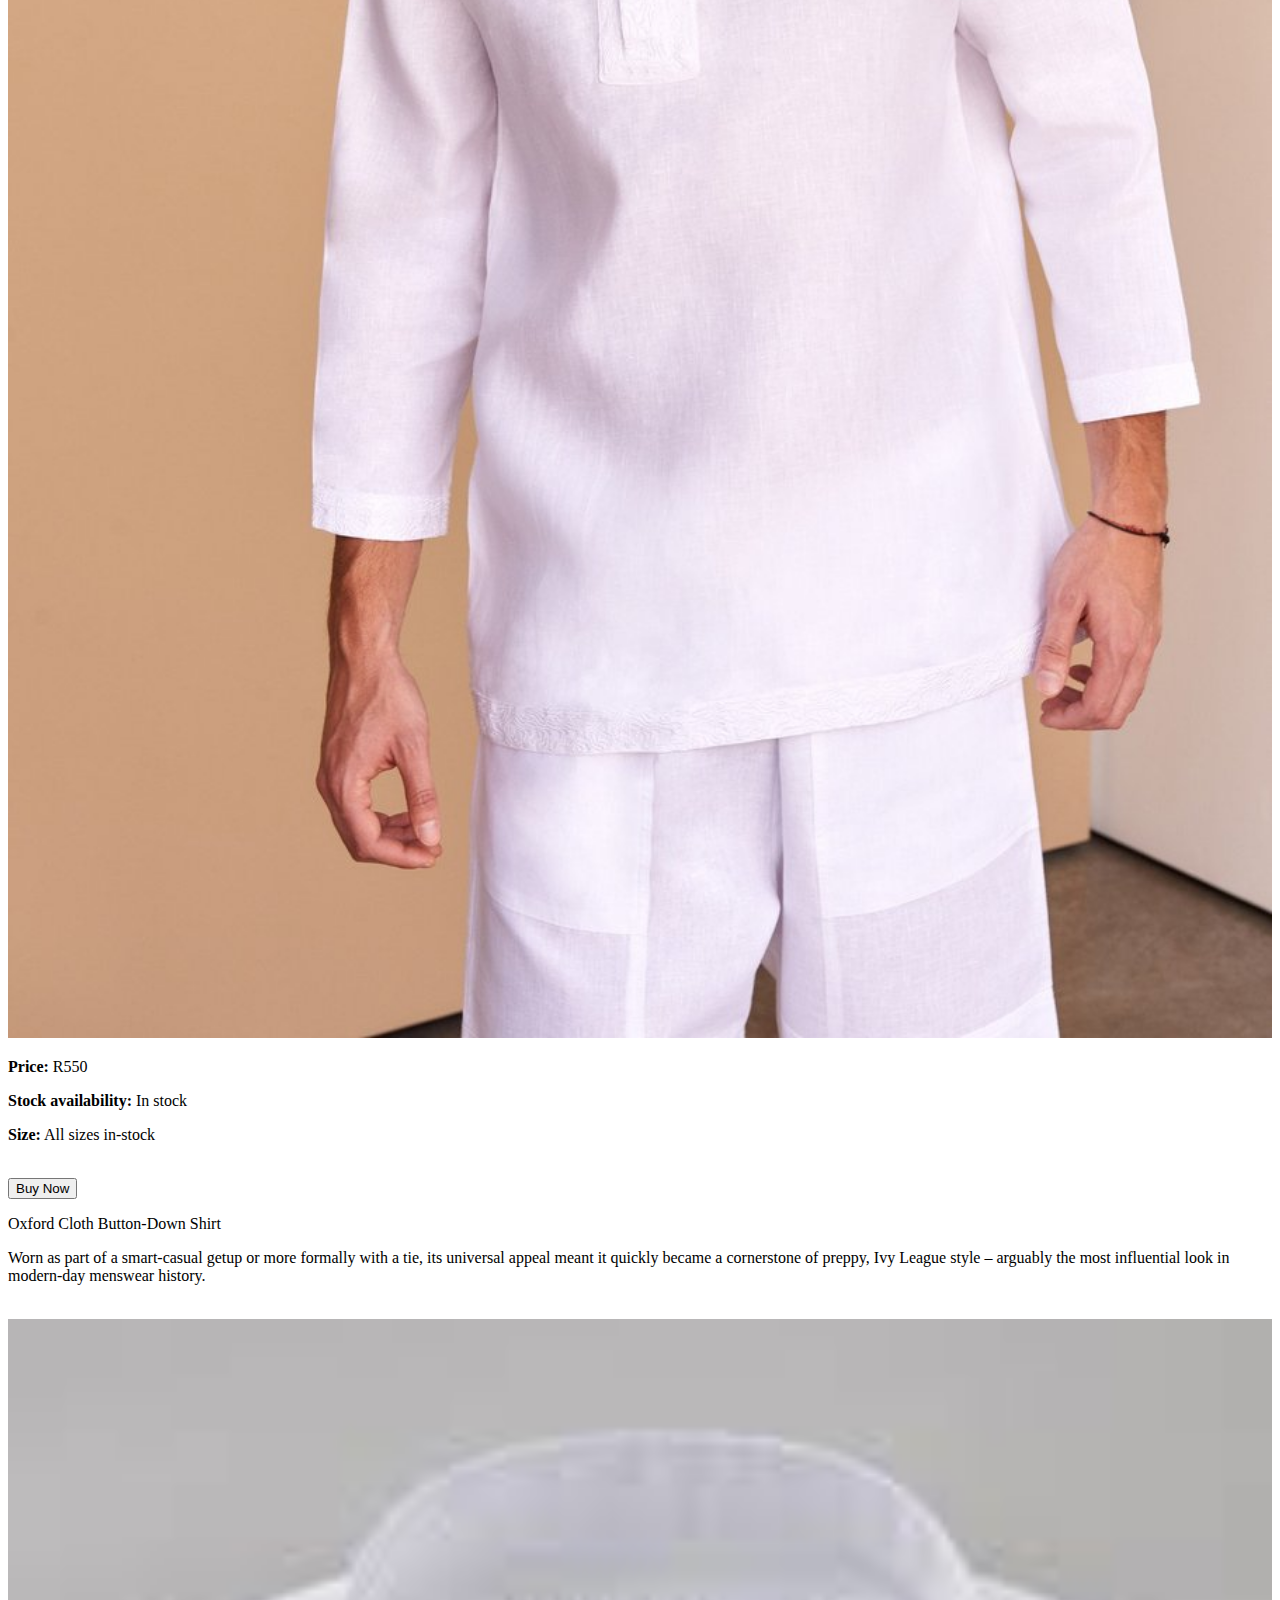
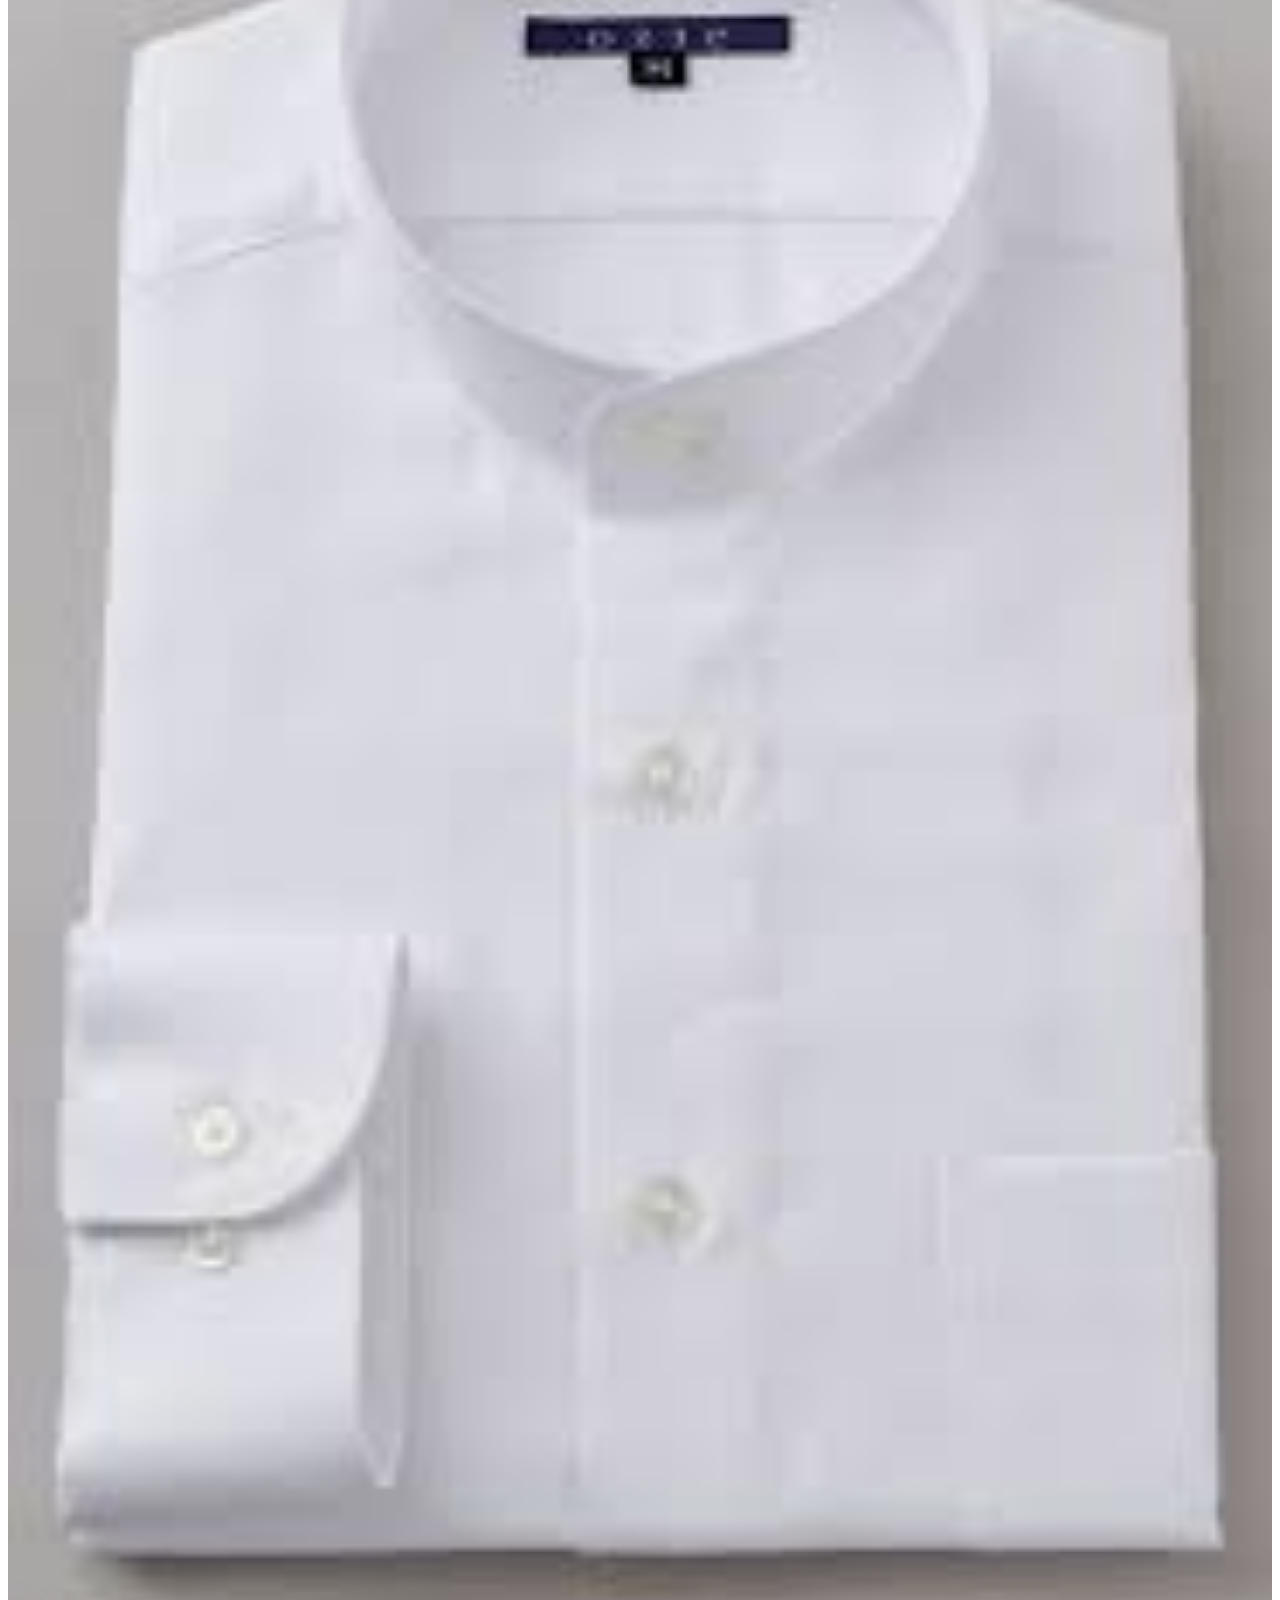
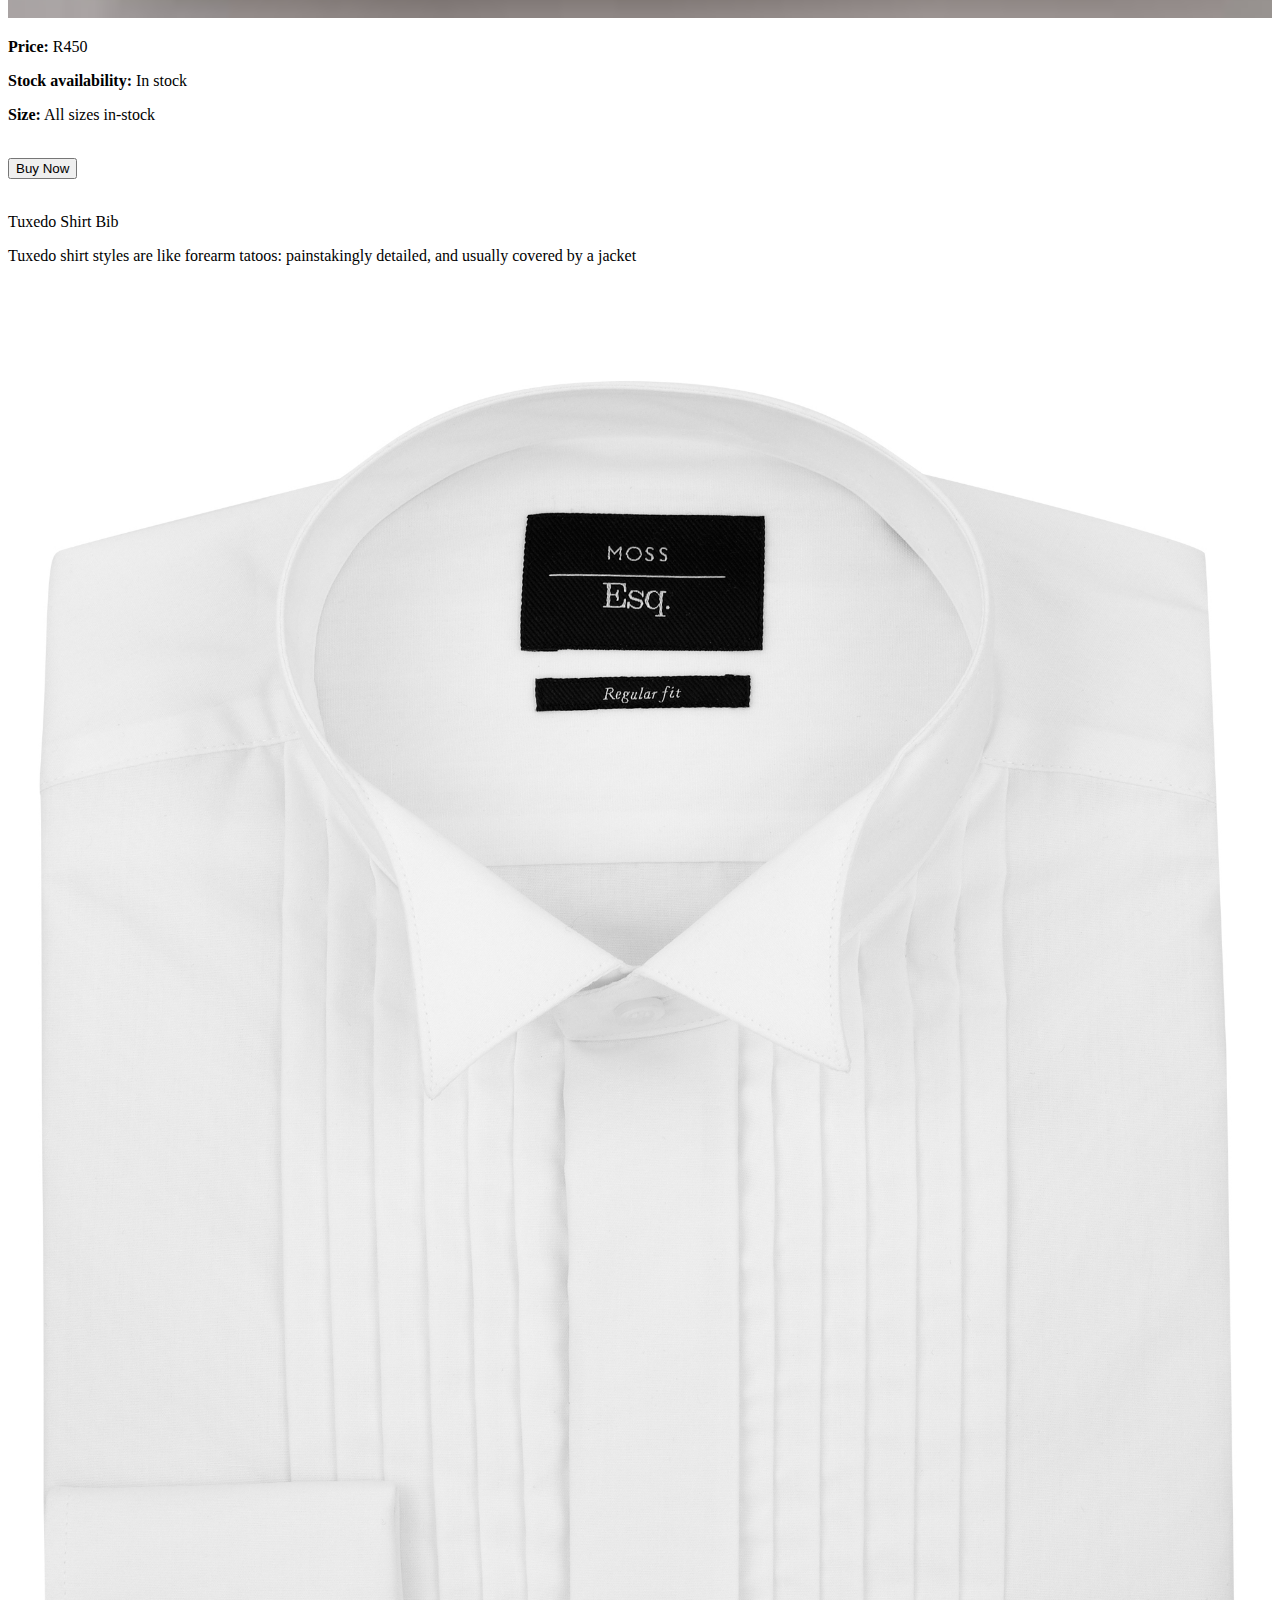
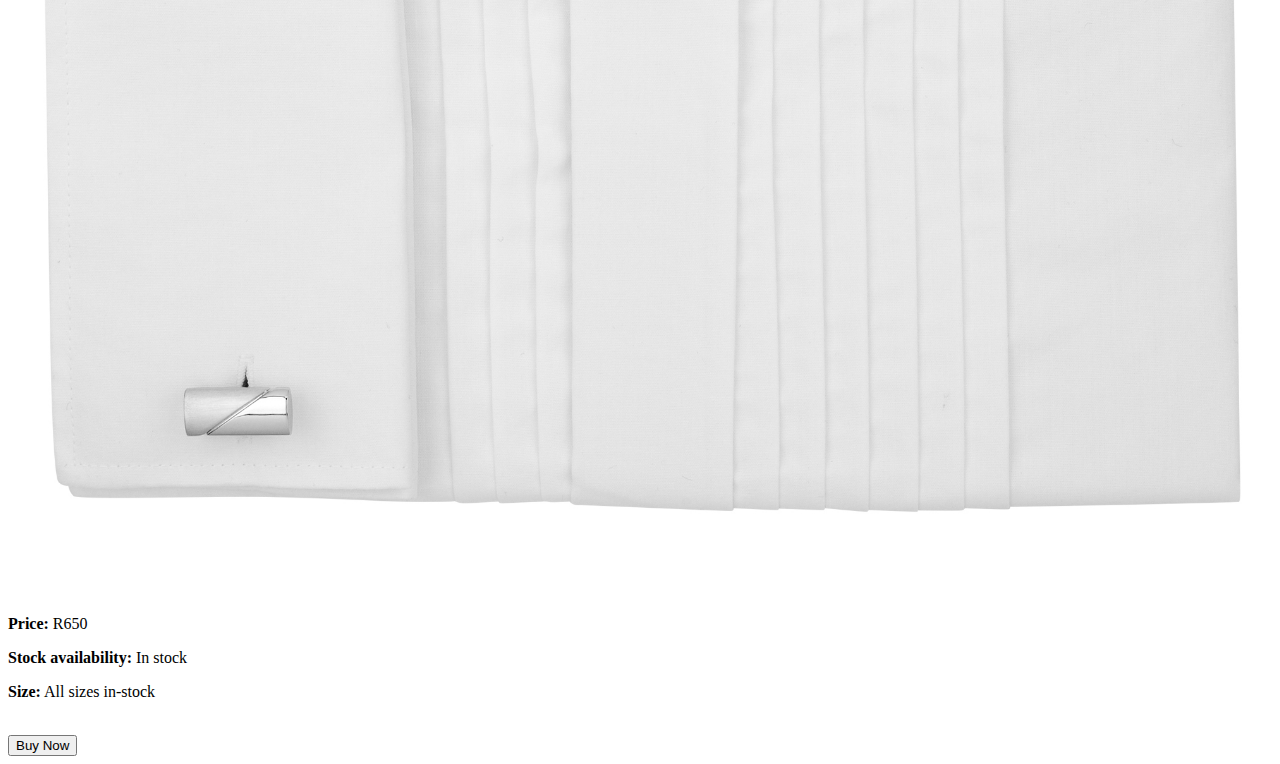
<file: whiteshirt.html>
<!DOCTYPE html>
<html>
    <head>
        <link rel="stylesheet" href="style.css">
    </head>
    <body>
        <div id="menu">
            <a href="index.html">Home</a>
            <a href="about.html">About</a>
            
        </div>
        <div class="gallery">
        <img src="images/types%20of%20shirts.jpg"/> 
        <br> 
        <p>Formal Shirt</p>
        <p>If you’re office based, a formal shirt is likely what you’ll spend most of your time in. Therefore, it makes sense to invest in quality – not only for comfort but also to deliver a boost of confidence in the boardroom. </p>
        <br>
        <img src="images/white%20shirt1.jpg"/>
        <p><b>Price:</b> R450</p>
        <p><b>Stock availability:</b> In stock</p> <p><b>Size:</b> All sizes in-stock</p>
        <div>
            <button type="submit">Buy Now</button>
        </div>
        <br>
        <p>Short Sleeve Shirt</p>
        <p>Not so long ago the short sleeve shirt was considered a style faux pas. However, in recent years, designers across the board have helped revitalise this versatile shirt style, making it figuratively and literally “cool”. </p>
        <br> 
        <img src="images/white%20shirt2.jpg"/>
        <p><b>Price:</b> R350</p>
        <p><b>Stock availability:</b> In stock</p> <p><b>Size:</b> All sizes in-stock</p>
        <br>
        <div>
            <button type="submit">Buy Now</button>
        </div>
        <br>
        <p>Linen Shirt</p>
        <p>The fabric is light, airy and lends itself well to pastel colours you might not don other than when on holiday in warmer climes. Suitably worn with shorts or lightweight cotton chinos. </p>
        <br> 
        <br>
        <img src="images/white%20shirt3.jpg"/>
        <p><b>Price:</b> R550</p>
        <p><b>Stock availability:</b> In stock</p> <p><b>Size:</b> All sizes in-stock</p>
        <br>
        <div>
            <button type="submit">Buy Now</button>
        </div>
        <p>Oxford Cloth Button-Down Shirt</p>
        <p>Worn as part of a smart-casual getup or more formally with a tie, its universal appeal meant it quickly became a cornerstone of preppy, Ivy League style – arguably the most influential look in modern-day menswear history. </p>
        <br> 
        <img src="images/white%20shirt4.jpg"/>
        <p><b>Price:</b> R450</p>
        <p><b>Stock availability:</b> In stock</p> <p><b>Size:</b> All sizes in-stock</p>
        <br>
        <div>
            <button type="submit">Buy Now</button>
        </div>
        <br>
        <p>Tuxedo Shirt Bib</p>
        <p>Tuxedo shirt styles are like forearm tatoos: painstakingly detailed, and usually covered by a jacket </p>
        <br>
        <img src="images/white%20shirt5.jpg"/>
        <p><b>Price:</b> R650</p>
        <p><b>Stock availability:</b> In stock</p> <p><b>Size:</b> All sizes in-stock</p>
        <br>
        <div>
            <button type="submit">Buy Now</button>
        </div>
            
        </div>   
    </body>
</html>
</file>
<file: style.css>
h1{
    font-family: italic;
    text-decoration: none;
}
.gallery img{
    width: 100%;
    height: 100%;
}
#menu{
    width: 100%;
    height: 40px;
    background-color: black;
    padding-top: 12px;
}
#menu a{
    color: #ffffff;
    font-family: Helvetica, sans-serif;
    font-size: 18px;
    text-decoration: none;
    font-weight: 800;
    
    padding-left: 100px;
    padding-right: 100px;
}

table{
    border-collapse: collapse;
    border-width: 1px;
    border-style: solid;
    
}
</file>
